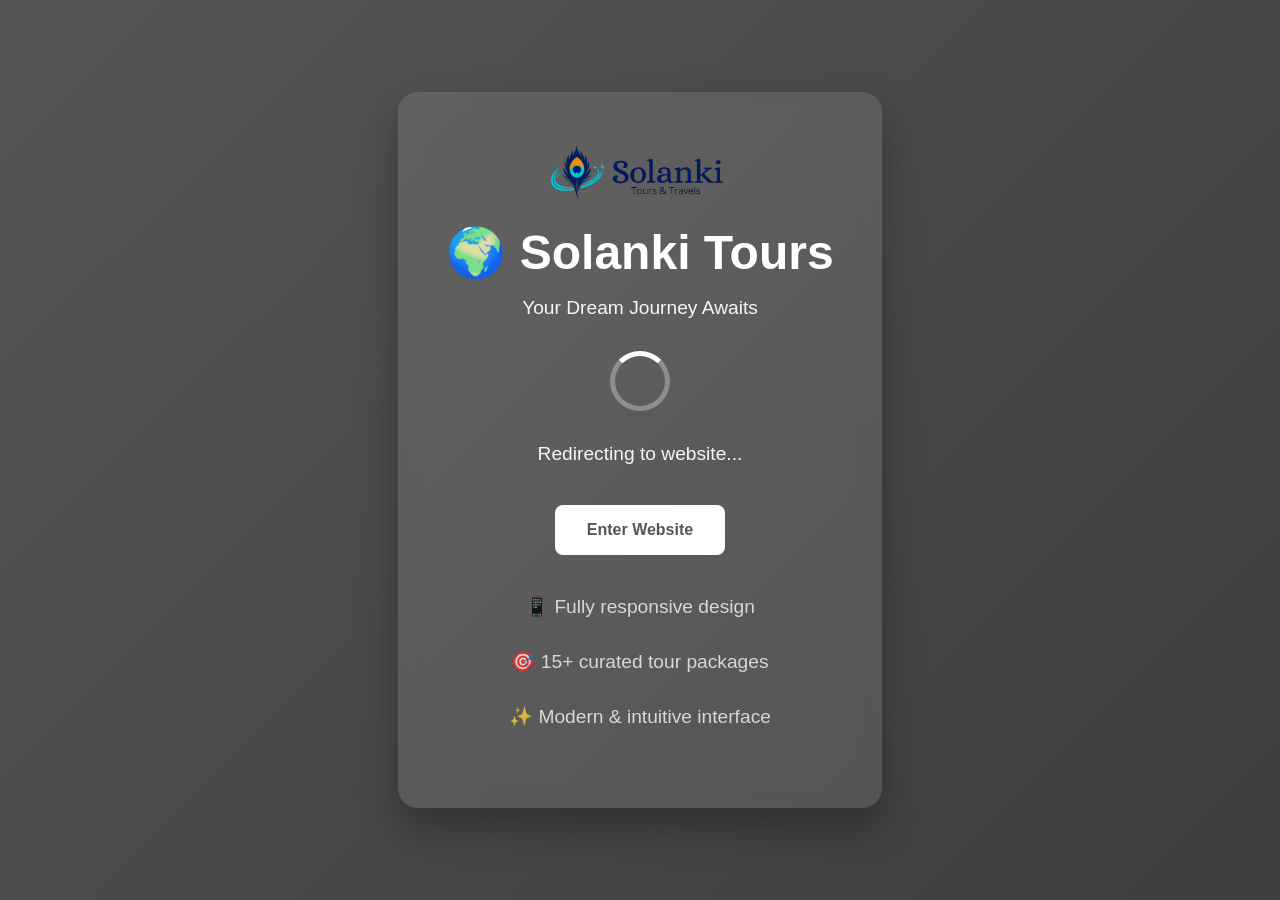
<file: launch.html>
<!DOCTYPE html>
<html lang="en">
<head>
    <meta charset="UTF-8">
    
    <!-- Favicon -->
    <link rel="icon" type="image/png" href="Solanki tours Favicon.png">
    
    <meta name="viewport" content="width=device-width, initial-scale=1.0">
    <title>Launching Solanki Tours...</title>
    <style>
        * {
            margin: 0;
            padding: 0;
            box-sizing: border-box;
        }
        
        body {
            font-family: 'Segoe UI', Tahoma, Geneva, Verdana, sans-serif;
            background: linear-gradient(135deg, #565656 0%, #3d3d3d 100%);
            height: 100vh;
            display: flex;
            justify-content: center;
            align-items: center;
            color: white;
        }
        
        .container {
            text-align: center;
            padding: 3rem;
            background: rgba(255, 255, 255, 0.1);
            border-radius: 20px;
            backdrop-filter: blur(10px);
            box-shadow: 0 20px 40px rgba(0, 0, 0, 0.3);
            max-width: 600px;
        }
        
        h1 {
            font-size: 3rem;
            margin-bottom: 1rem;
            animation: fadeIn 0.8s ease;
        }
        
        p {
            font-size: 1.2rem;
            margin-bottom: 2rem;
            opacity: 0.95;
            animation: fadeIn 1s ease;
        }
        
        .loader {
            width: 60px;
            height: 60px;
            border: 5px solid rgba(255, 255, 255, 0.3);
            border-top: 5px solid white;
            border-radius: 50%;
            animation: spin 1s linear infinite;
            margin: 2rem auto;
        }
        
        .btn {
            display: inline-block;
            padding: 1rem 2rem;
            background: white;
            color: #565656;
            border-radius: 8px;
            text-decoration: none;
            font-weight: 600;
            margin: 0.5rem;
            transition: all 0.3s ease;
            animation: fadeIn 1.2s ease;
        }
        
        .btn:hover {
            transform: translateY(-2px);
            box-shadow: 0 10px 20px rgba(0, 0, 0, 0.3);
        }
        
        .logo-img {
            max-width: 200px;
            margin-bottom: 1rem;
            animation: fadeIn 0.6s ease;
        }
        
        .info {
            margin-top: 2rem;
            font-size: 0.9rem;
            opacity: 0.8;
            animation: fadeIn 1.4s ease;
        }
        
        @keyframes spin {
            0% { transform: rotate(0deg); }
            100% { transform: rotate(360deg); }
        }
        
        @keyframes fadeIn {
            from {
                opacity: 0;
                transform: translateY(20px);
            }
            to {
                opacity: 1;
                transform: translateY(0);
            }
        }
    </style>
</head>
<body>
    <div class="container">
        <img src="Solanki Tours Logo Transparent.png" alt="Solanki Logo" class="logo-img">
        <h1>🌍 Solanki Tours</h1>
        <p>Your Dream Journey Awaits</p>
        <div class="loader"></div>
        <p>Redirecting to website...</p>
        <div>
            <a href="index.html" class="btn">Enter Website</a>
        </div>
        <div class="info">
            <p>📱 Fully responsive design</p>
            <p>🎯 15+ curated tour packages</p>
            <p>✨ Modern & intuitive interface</p>
        </div>
    </div>
    
    <script>
        // Auto-redirect after 3 seconds
        setTimeout(function() {
            window.location.href = 'https://www.solankitours.com/index.html';
        }, 3000);
    </script>
</body>
</html>
</file>
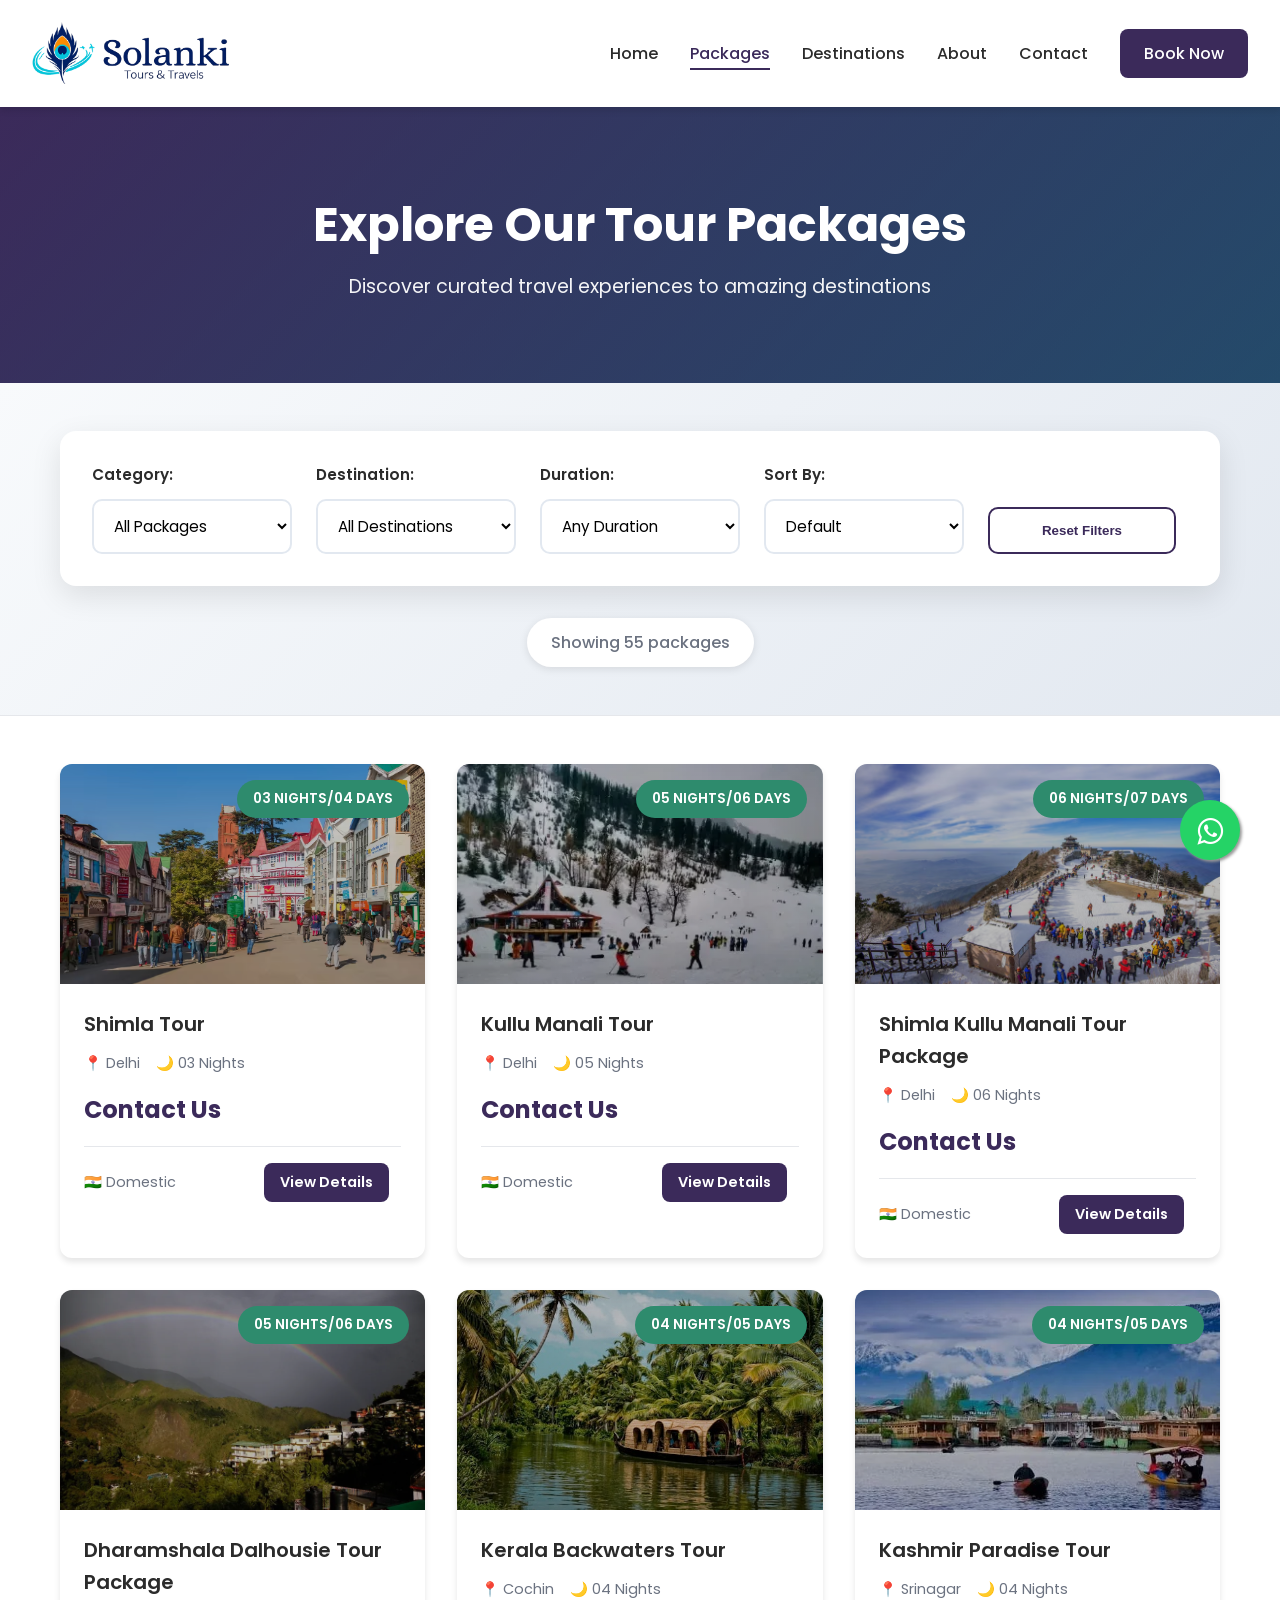
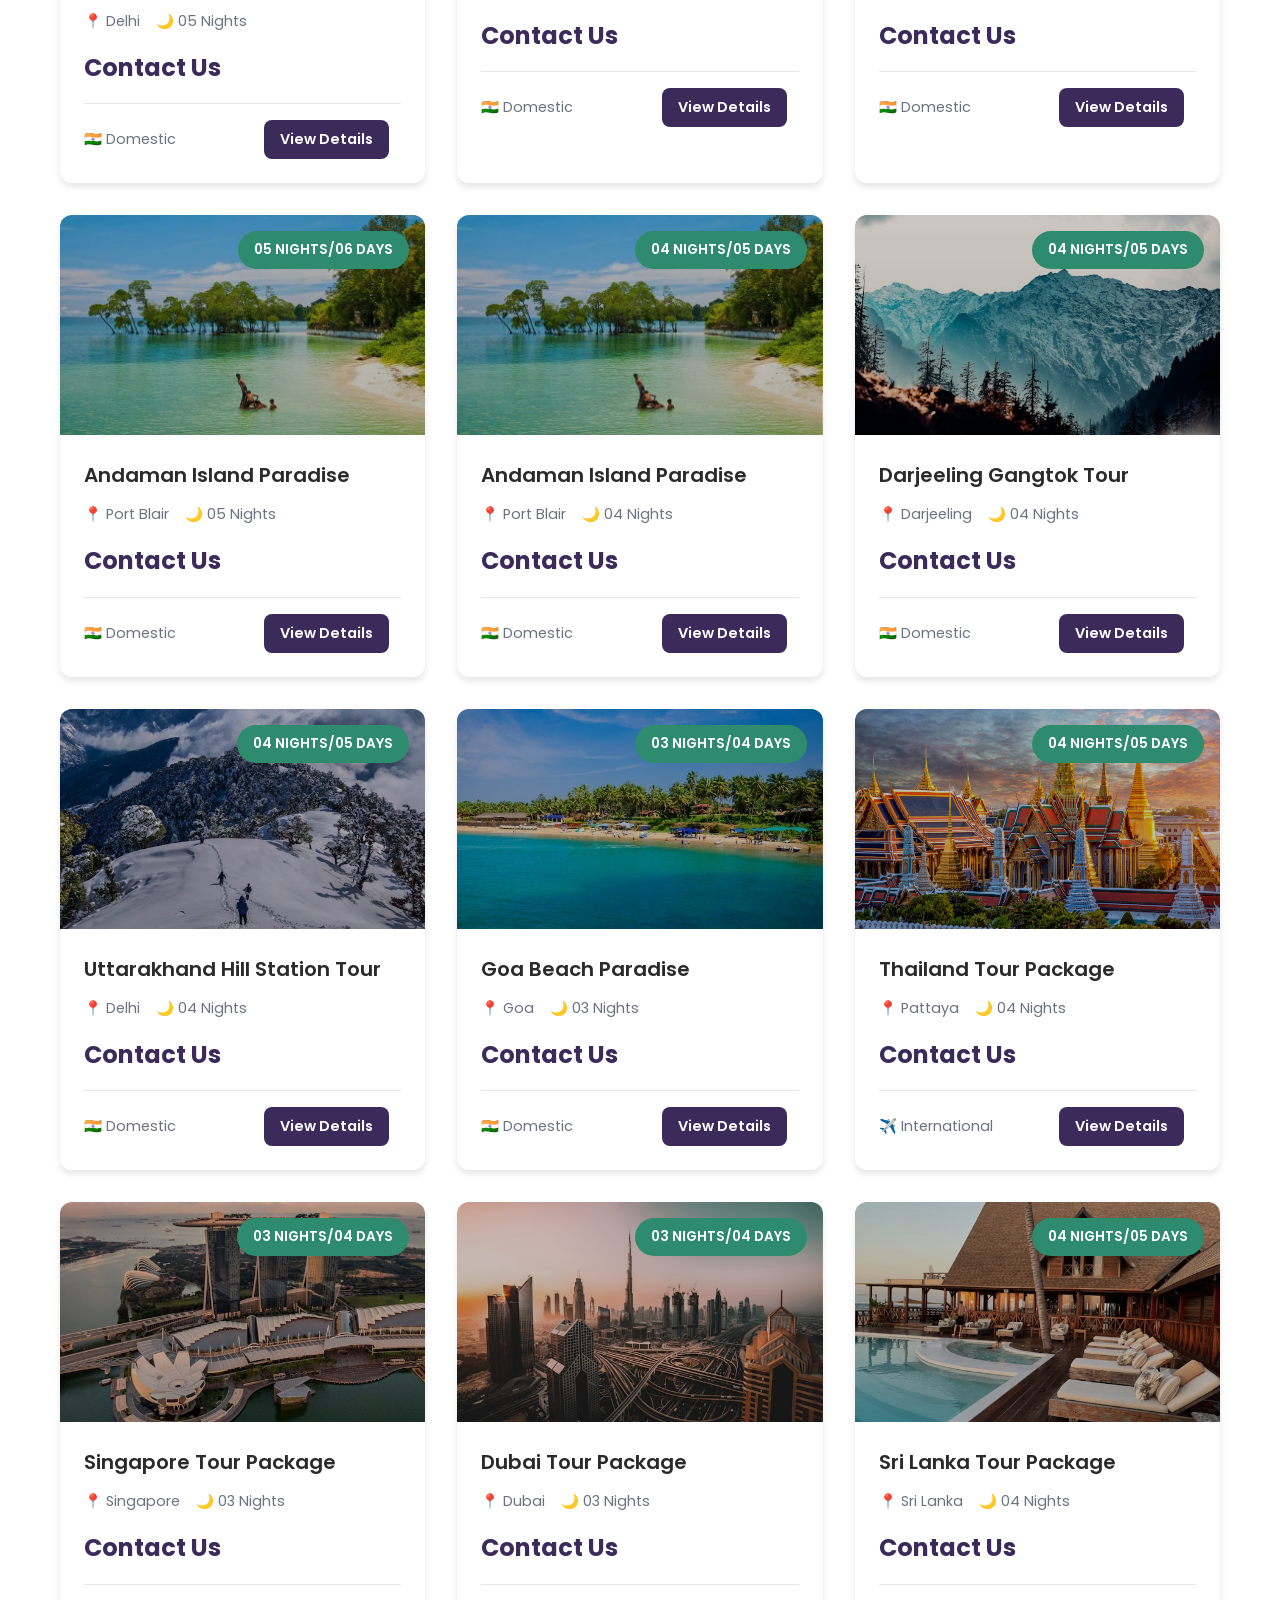
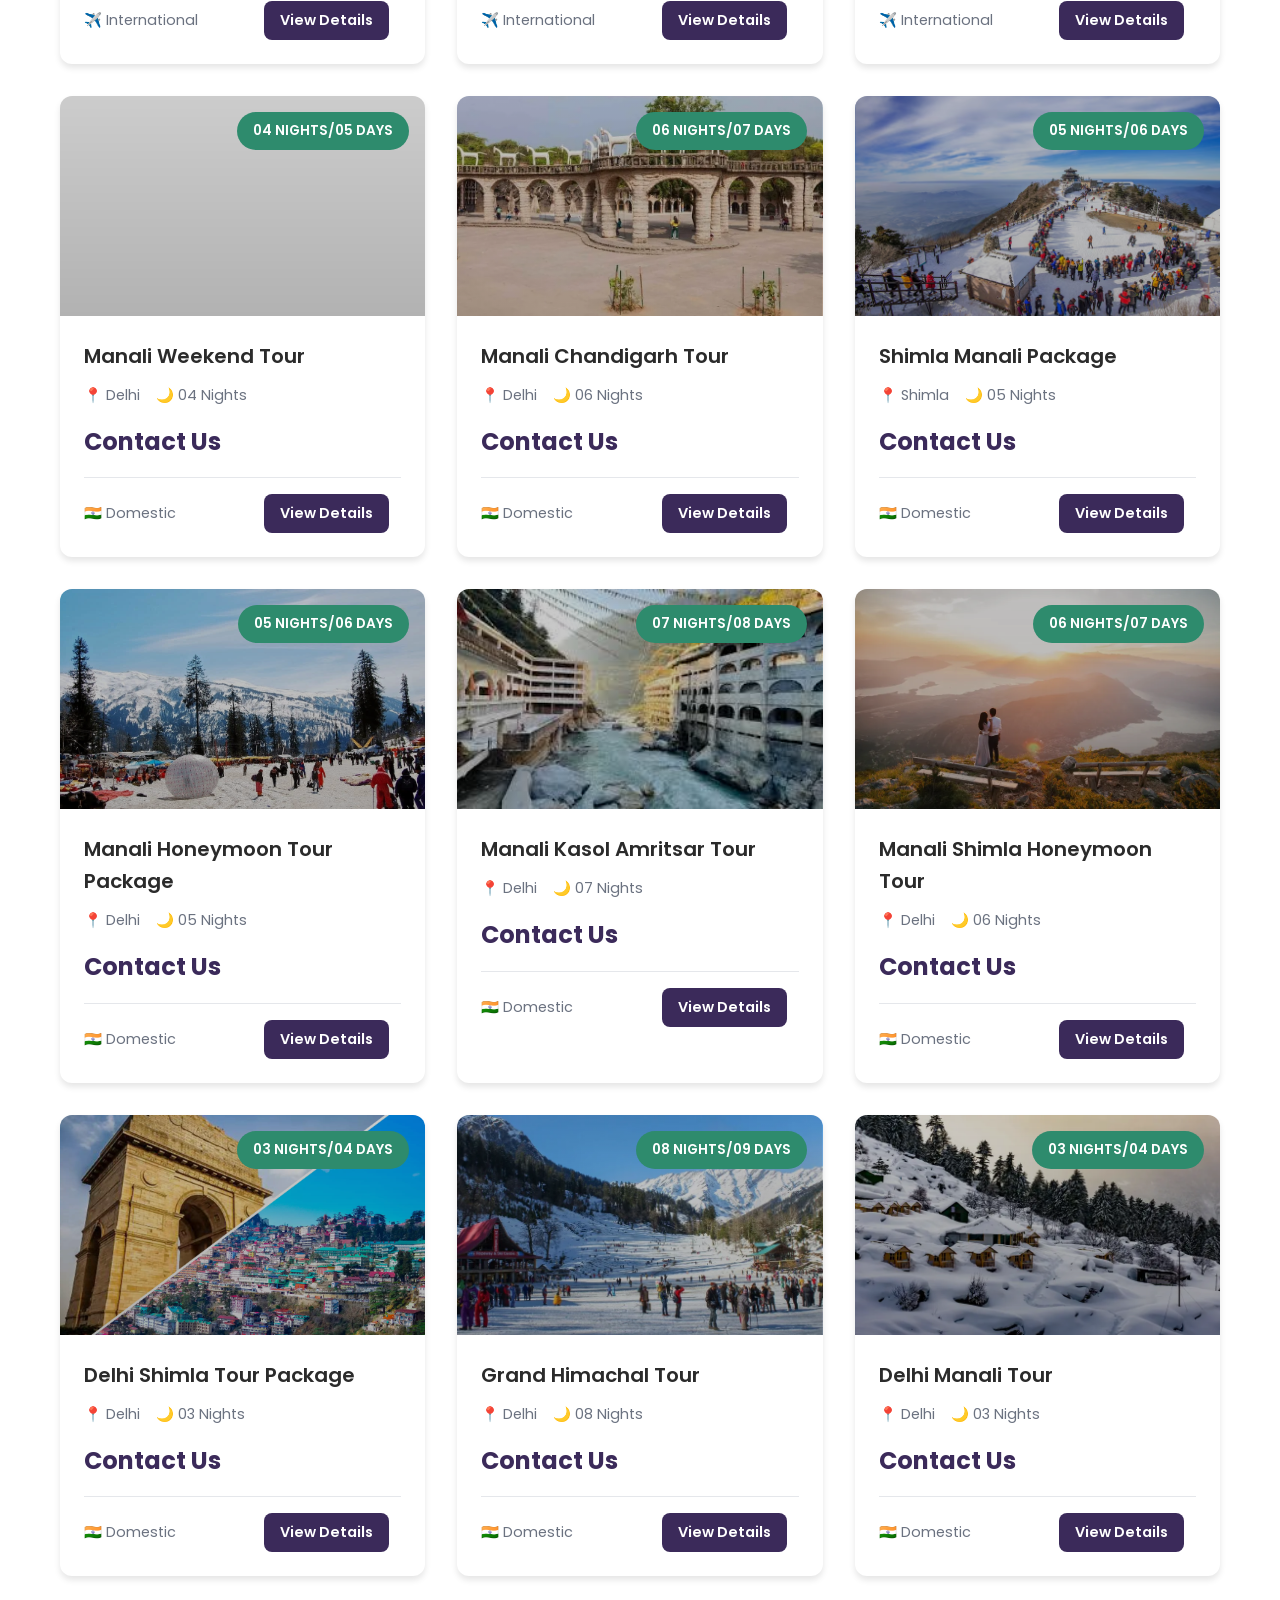
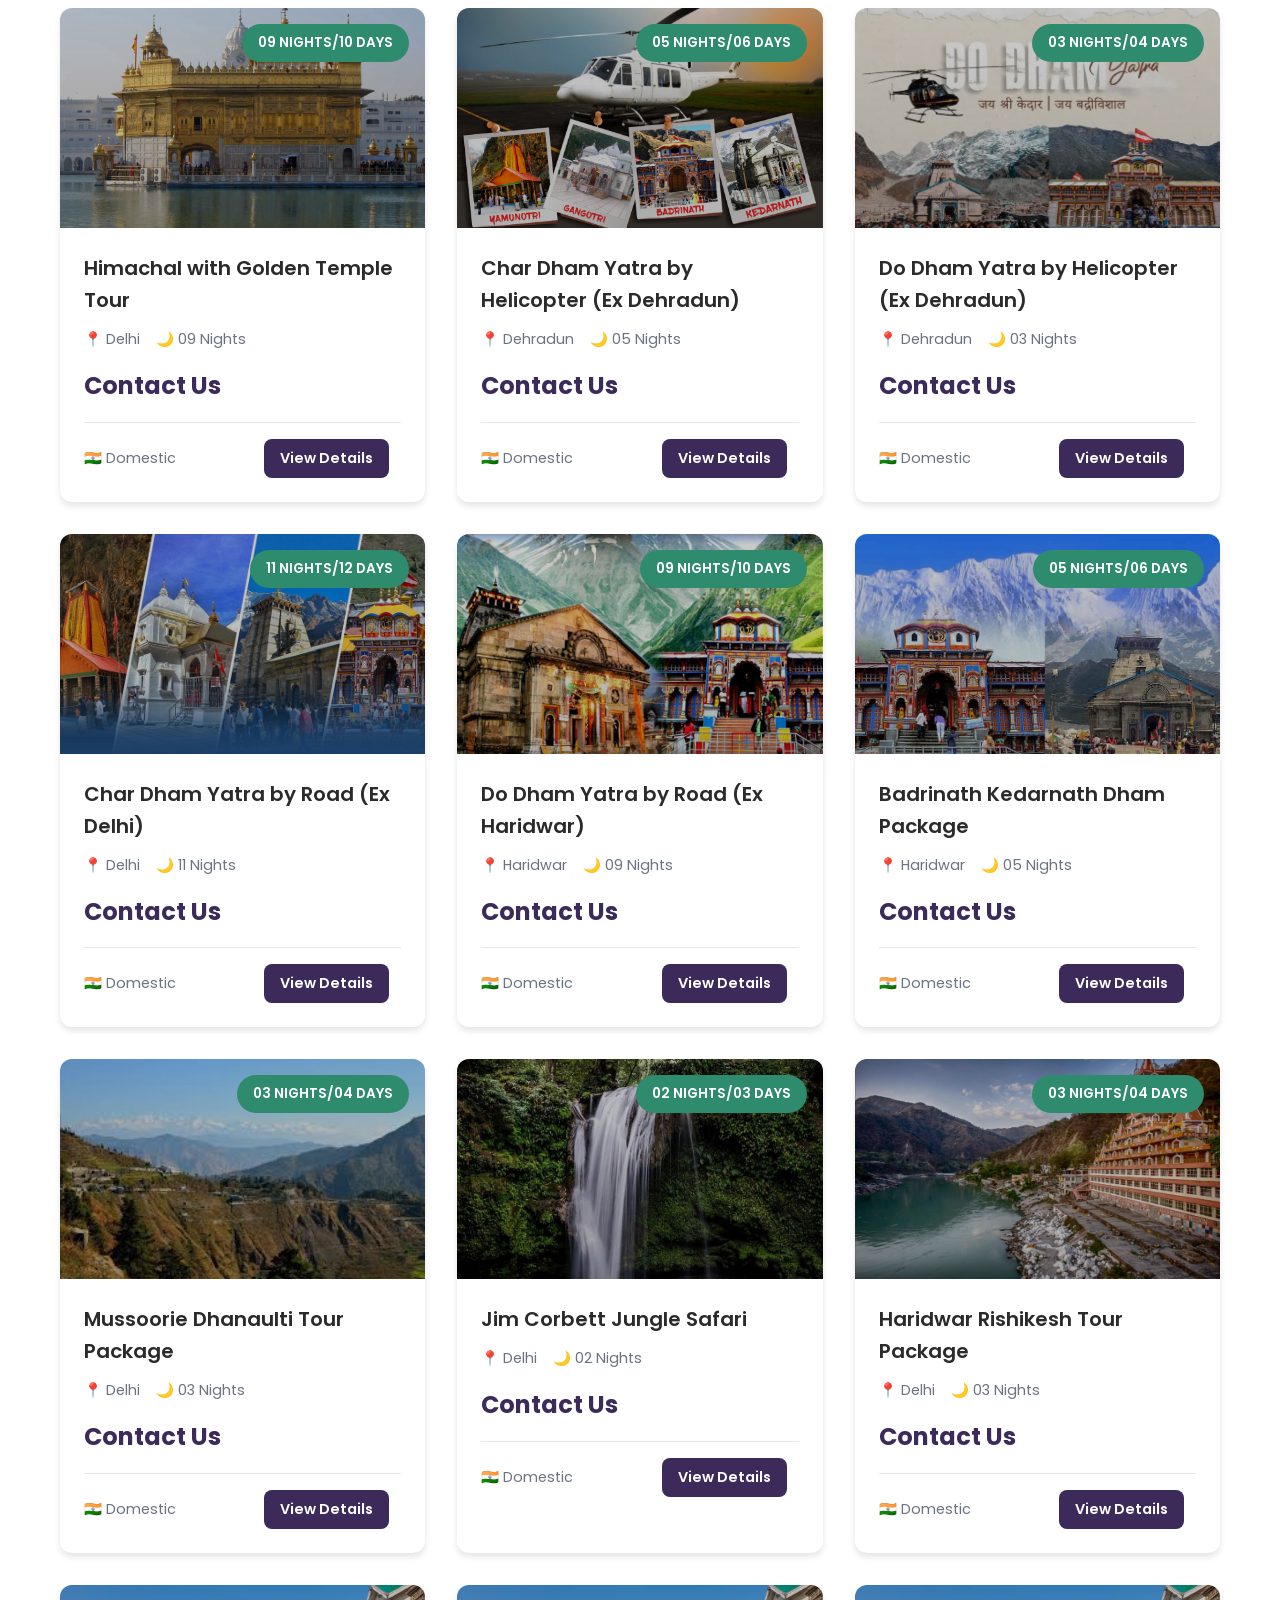
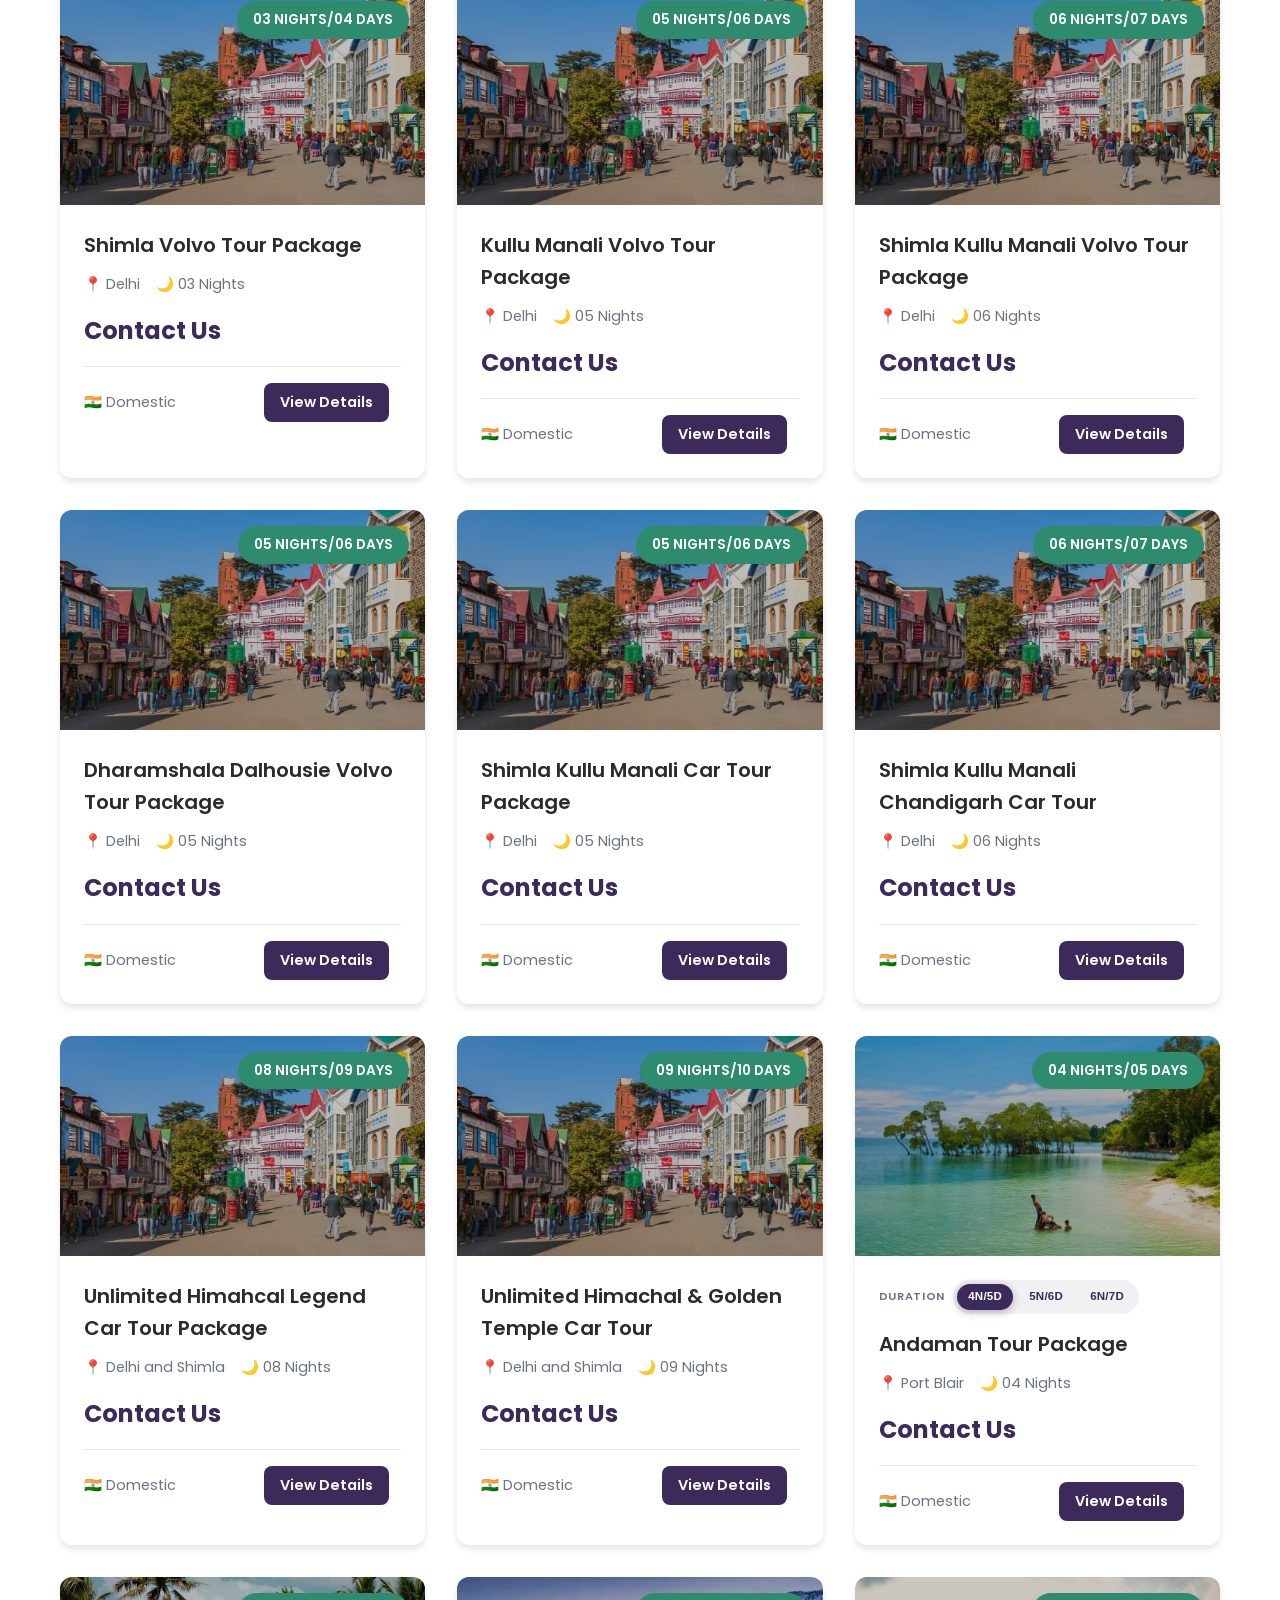
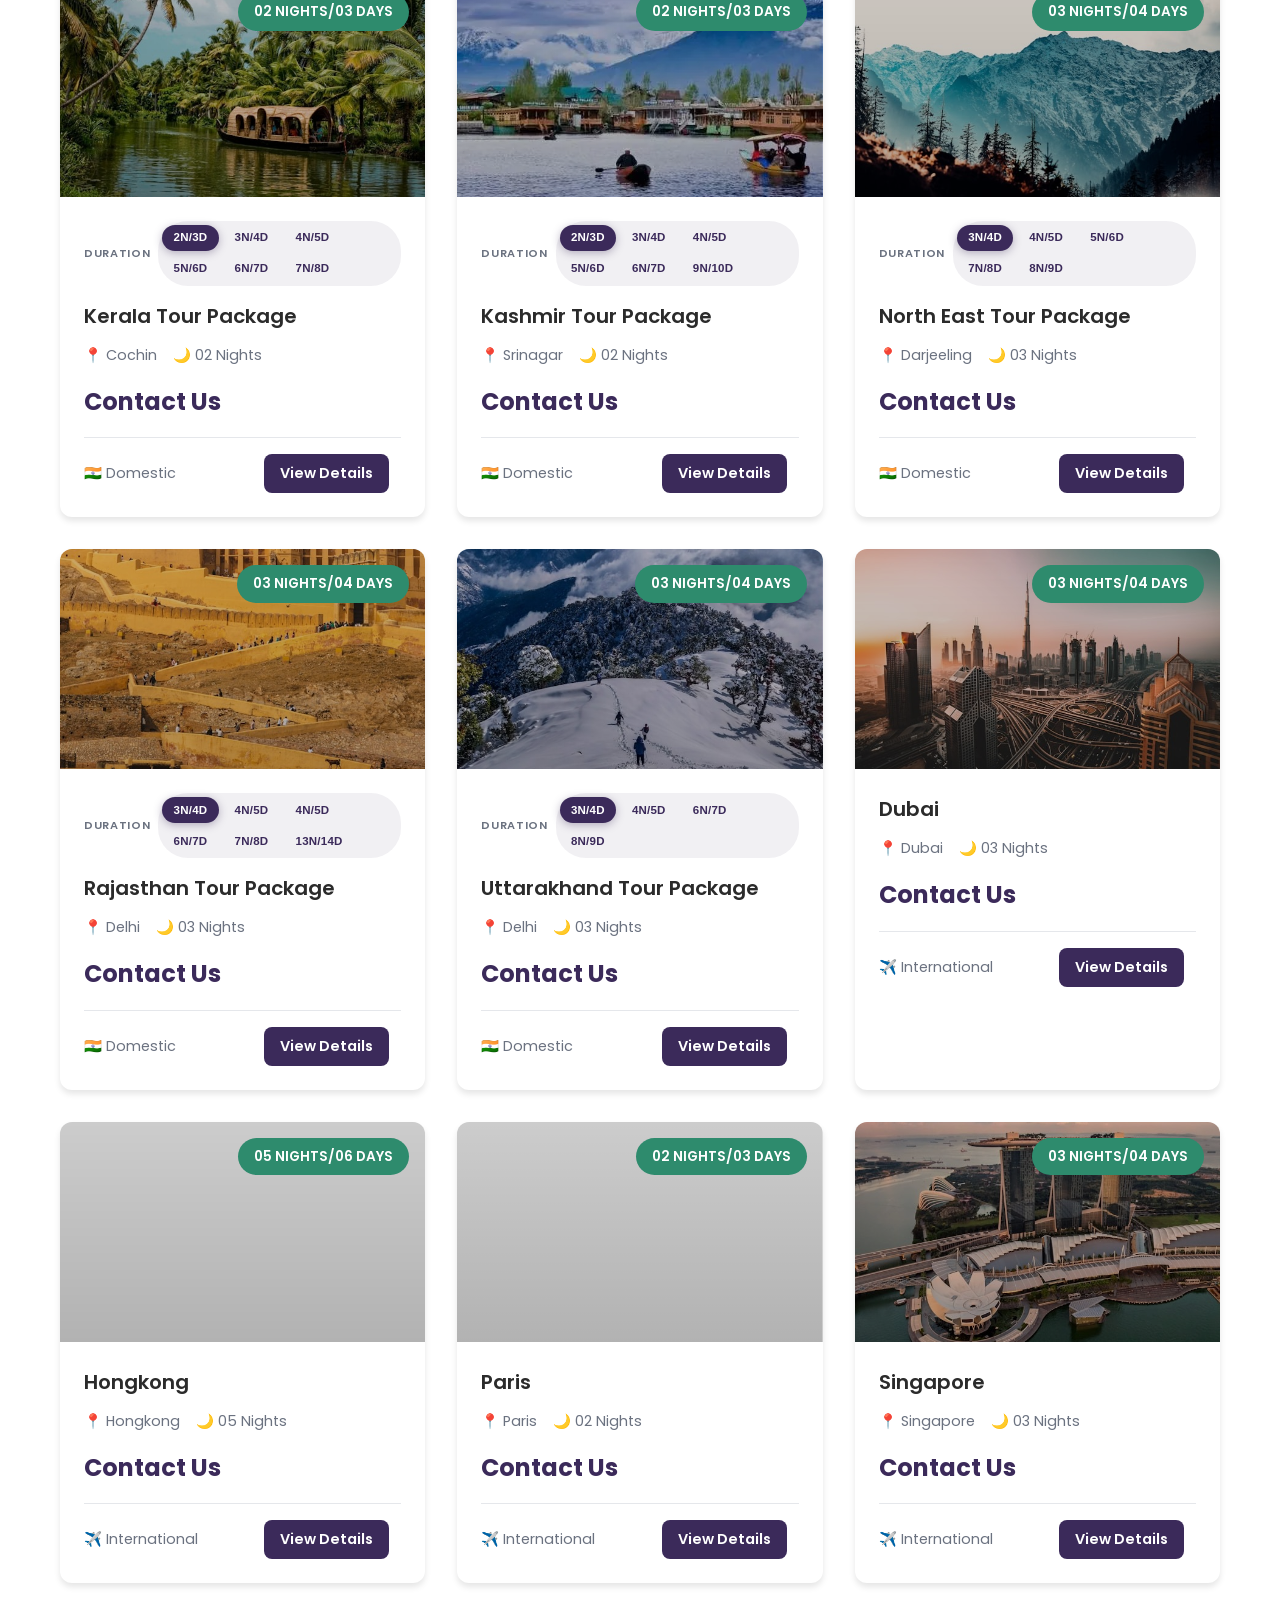
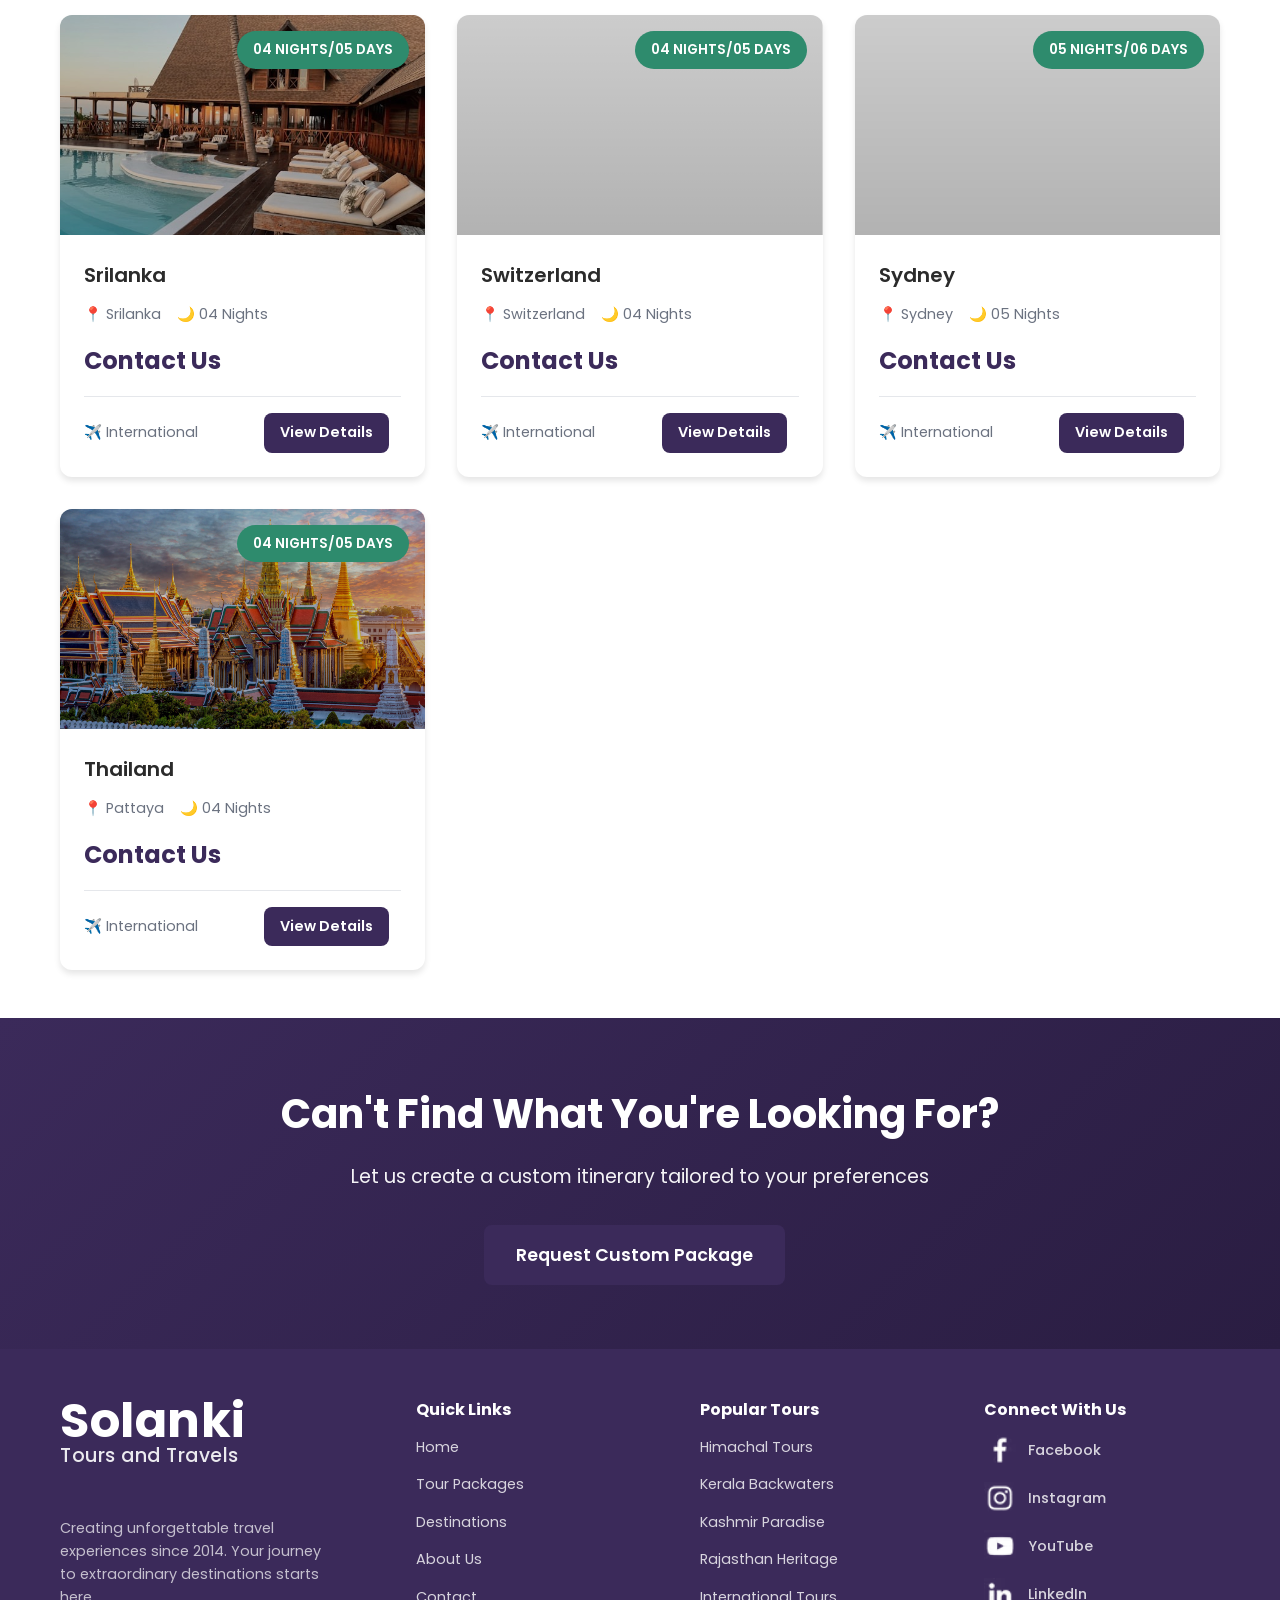
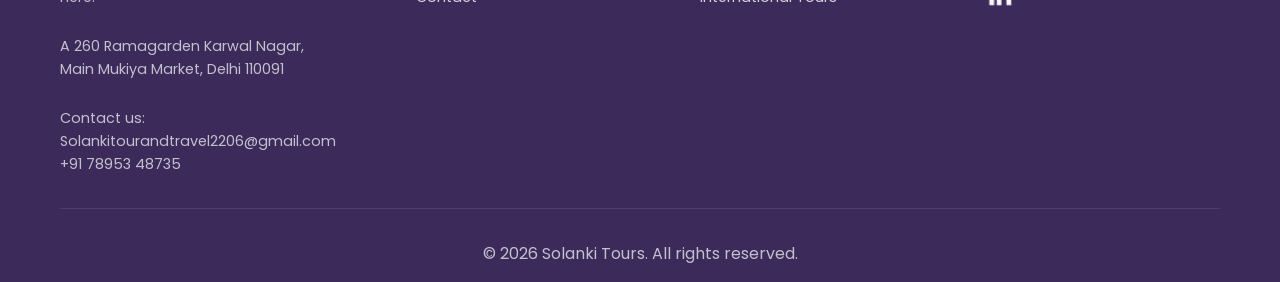
<file: packages.html>
<!DOCTYPE html>
<html lang="en">
<head>
    <meta charset="UTF-8">
    <meta name="viewport" content="width=device-width, initial-scale=1.0">
    <title>Tour Packages - Solanki Tours</title>
    <link rel="stylesheet" href="css/styles.css">
    <link rel="preconnect" href="https://fonts.googleapis.com">
    <link rel="preconnect" href="https://fonts.gstatic.com" crossorigin>
    <link href="https://fonts.googleapis.com/css2?family=Poppins:wght@300;400;500;600;700&display=swap" rel="stylesheet">
   
    <!-- Favicon -->
    <link rel="icon" type="image/png" href="Solanki tours Favicon.png">
   
    <link rel="stylesheet" href="https://maxcdn.bootstrapcdn.com/font-awesome/4.5.0/css/font-awesome.min.css">
</head>
<body>
    <!-- Navigation -->
    <nav class="navbar">
        <div class="container">
            <div class="nav-wrapper">
                <a href="index.html" class="logo">
                    <img src="Solanki Tours Logo Transparent.png" alt="Solanki Logo">
                </a>
                <ul class="nav-menu">
                    <li><a href="index.html">Home</a></li>
                    <li><a href="packages.html" class="active">Packages</a></li>
                    <li><a href="index.html#destinations">Destinations</a></li>
                    <li><a href="index.html#about">About</a></li>
                    <li><a href="index.html#contact">Contact</a></li>
                    <li><a href="booking.html" class="btn-primary">Book Now</a></li>
                </ul>
                <div class="hamburger">
                    <span></span>
                    <span></span>
                    <span></span>
                </div>
            </div>
        </div>
    </nav>

    <!-- Page Header -->
    <section class="page-header">
        <div class="page-header-overlay"></div>
        <div class="container">
            <h1>Explore Our Tour Packages</h1>
            <p>Discover curated travel experiences to amazing destinations</p>
        </div>
    </section>

    <!-- Filter Section -->
    <section class="filter-section">
        <div class="container">
            <div class="filter-wrapper">
                <div class="filter-group">
                    <label>Category:</label>
                    <select id="category-filter" onchange="filterPackages()">
                        <option value="all">All Packages</option>
                        <option value="domestic">Domestic Tours</option>
                        <option value="international">International Tours</option>
                    </select>
                </div>
                <div class="filter-group">
                    <label>Destination:</label>
                    <select id="destination-filter" onchange="filterPackages()">
                        <option value="all">All Destinations</option>
                        <optgroup label="By Tour Group">
                            <option value="himachal">Himachal Pradesh Tours</option>
                            <option value="kashmir">Kashmir Tours</option>
                            <option value="uttarakhand">Uttarakhand Tours</option>
                            <option value="chardham">Char Dham & Pilgrimage Tours</option>
                            <option value="northeast">North East India Tours</option>
                            <option value="combo">Punjab & Himachal Combo Tours</option>
                            <option value="heritage">Heritage & Cultural Tours</option>
                            <option value="beach">Beach & Island Tours</option>
                            <option value="international">International Tours</option>
                        </optgroup>
                        <optgroup label="By City/Destination">
                            <option value="Shimla">Shimla</option>
                            <option value="Manali">Manali</option>
                            <option value="Dharamshala">Dharamshala</option>
                            <option value="Dalhousie">Dalhousie</option>
                            <option value="Srinagar">Srinagar</option>
                            <option value="Jaipur">Jaipur</option>
                            <option value="Udaipur">Udaipur</option>
                            <option value="Darjeeling">Darjeeling</option>
                            <option value="Gangtok">Gangtok</option>
                            <option value="Haridwar">Haridwar</option>
                            <option value="Rishikesh">Rishikesh</option>
                            <option value="Mussoorie">Mussoorie</option>
                            <option value="Corbett">Jim Corbett</option>
                            <option value="Char Dham">Char Dham</option>
                            <option value="Kedarnath">Kedarnath</option>
                            <option value="Badrinath">Badrinath</option>
                            <option value="Kasol">Kasol</option>
                            <option value="Amritsar">Amritsar</option>
                            <option value="Thailand">Thailand</option>
                            <option value="Singapore">Singapore</option>
                            <option value="Dubai">Dubai</option>
                            <option value="Srilanka">Sri Lanka</option>
                        </optgroup>
                    </select>
                </div>
                
                <div class="filter-group">
                    <label>Duration:</label>
                    <select id="duration-filter" onchange="filterPackages()">
                        <option value="all">Any Duration</option>
                        <option value="2-3">2-3 Days</option>
                        <option value="4-5">4-5 Days</option>
                        <option value="6-7">6-7 Days</option>
                        <option value="8-10">8-10 Days</option>
                        <option value="10+">10+ Days</option>
                    </select>
                </div>
                <div class="filter-group">
                    <label>Sort By:</label>
                    <select id="sort-filter" onchange="filterPackages()">
                        <option value="default">Default</option>
                        <option value="duration-asc">Duration (Low to High)</option>
                        <option value="duration-desc">Duration (High to Low)</option>
                        <option value="name">Name (A-Z)</option>
                    </select>
                </div>
                <button class="btn-secondary" onclick="resetFilters()">Reset Filters</button>
              <!-- Search Box 
                <div class="search-box">
                    <label>Search:</label>
                    <input type="text" id="search-input" placeholder="Search by title or duration..." 
                           onkeyup="handleSearch()" >
                </div> 
                -->
            </div>

            <div class="results-count">
                <p id="results-text">Showing all packages</p>
            </div>
        </div>
        
    </section>

    <!-- Packages Grid -->
    <section class="packages-section">
        <div class="container">
            <div class="packages-grid" id="all-packages">
                <!-- Packages will be loaded dynamically via JavaScript -->
            </div>
            <div id="no-results" class="no-results" style="display: none;">
                <h3>No packages found</h3>
                <p>Try adjusting your filters to see more results</p>
                <button class="btn-primary" onclick="resetFilters()">Reset Filters</button>
            </div>
        </div>
    </section>

    <!-- CTA Section -->
    <section class="cta-section">
        <div class="container">
            <div class="cta-content">
                <h2>Can't Find What You're Looking For?</h2>
                <p>Let us create a custom itinerary tailored to your preferences</p>
                <a href="booking.html" class="btn-large btn-primary">Request Custom Package</a>
            </div>
        </div>
    </section>

    <!--whatsapp floating button-->
    <a href="https://api.whatsapp.com/send?phone=7895348735" class="float bounce" target="_blank">
    <i class="fa fa-whatsapp my-float"></i>
    </a>
    <!-- Footer -->
    <footer class="footer">
        <div class="container">
            <div class="footer-grid">
                <div class="footer-col">
                    <div><h3 class="footer-brand">Solanki<br><span class="footer-sub-brand">Tours and Travels</span></h3>
                    <Br></Br>
                    <p>Creating unforgettable travel experiences since 2014. Your journey to extraordinary destinations starts here.</p>
                    </div> 
                    <br>
                    <div> <P>A 260 Ramagarden Karwal Nagar, Main Mukiya Market, Delhi 110091</P>
                        <br>
                        <p>Contact us: Solankitourandtravel2206@gmail.com</p>
                        
                        <p>+91 78953 48735</p>
                    </div>
                </div>
                <div class="footer-col">
                    <h4>Quick Links</h4>
                    <ul>
                        <li><a href="index.html">Home</a></li>
                        <li><a href="packages.html">Tour Packages</a></li>
                        <li><a href="index.html#destinations">Destinations</a></li>
                        <li><a href="index.html#about">About Us</a></li>
                        <li><a href="index.html#contact">Contact</a></li>
                    </ul>
                </div>
                <div class="footer-col">
                    <h4>Popular Tours</h4>
                    <ul>
                        <li><a href="packages.html?dest=himachal">Himachal Tours</a></li>
                        <li><a href="packages.html?dest=kerala">Kerala Backwaters</a></li>
                        <li><a href="packages.html?dest=kashmir">Kashmir Paradise</a></li>
                        <li><a href="packages.html?dest=rajasthan">Rajasthan Heritage</a></li>
                        <li><a href="packages.html?dest=international">International Tours</a></li>
                    </ul>
                </div>
                <div class="footer-col">
                    <h4>Connect With Us</h4>
                    <div class="social-links">
                        <a href="#" class="social-icon" aria-label="Facebook">
                            <img src="social logos white/Facebook Logo.png" alt="Facebook">
                            <span>Facebook</span>
                        </a>
                        <a href="#" class="social-icon" aria-label="Instagram">
                            <img src="social logos white/Instagram Logo.png" alt="Instagram">
                            <span>Instagram</span>
                        </a>
                        <a href="#" class="social-icon" aria-label="YouTube">
                            <img src="social logos white/Youtube logo.png" alt="YouTube">
                            <span>YouTube</span>
                        </a>
                        <a href="#" class="social-icon" aria-label="LinkedIn">
                            <img src="social logos white/LinkedIn Logo.png" alt="LinkedIn">
                            <span>LinkedIn</span>
                        </a>
                    </div>
                </div>
            </div>
            <div class="footer-bottom">
                <p>&copy; 2026 Solanki Tours. All rights reserved.</p>
            </div>
        </div>
    </footer>

    <script src="js/config.js"></script>
    <script src="js/data.js"></script>
    <script src="js/script.js"></script>
    <script src="js/packages.js"></script>
</body>
</html>
</file>
<file: css/styles.css>
/* ===================================
   Global Styles & Reset
   =================================== */
html {
    width: 100%;
    max-width: 100vw;
    margin: 0;
    padding: 0;
    overflow-x: hidden;
}

* {
    margin: 0;
    padding: 0;
    box-sizing: border-box;
}

:root {
    --primary-color: #3B2A5A;
    --primary-dark: #2A1D42;
    --secondary-color: #2E8B6D;
    --accent-color: #1F6F8B;
    --text-dark: #2B2B2B;
    --text-light: #6b7280;
    --bg-light: #FAFAF8;
    --bg-white: #ffffff;
    --border-color: #e5e7eb;
    --shadow-sm: 0 1px 2px rgba(0, 0, 0, 0.05);
    --shadow-md: 0 4px 6px rgba(0, 0, 0, 0.1);
    --shadow-lg: 0 10px 15px rgba(0, 0, 0, 0.1);
    --shadow-xl: 0 20px 25px rgba(0, 0, 0, 0.15);
}

body {
    font-family: 'Poppins', sans-serif;
    line-height: 1.6;
    color: var(--text-dark);
    margin: 0;
    padding: 0;
    max-width: 100vw;
    width: 100%;
    box-sizing: border-box;
}

.container {
    max-width: 1200px;
    margin: 0 auto;
    padding: 0 20px;
    width: 100%;
    box-sizing: border-box;
}

.navbar .container {
    max-width: 100%;
    width: 100%;
    padding: 0;
    margin: 0;
}

@media (max-width: 768px) {
    .container {
        padding: 0 15px;
        overflow-x: hidden;
    }
    
    .navbar .container {
        padding: 0;
        margin: 0;
        width: 100%;
        max-width: 100%;
    }
}

@media (max-width: 480px) {
    .container {
        padding: 0 12px;
    }
}

img {
    max-width: 100%;
    height: auto;
    display: block;
}

a {
    text-decoration: none;
    color: inherit;
    transition: all 0.3s ease;
}

ul {
    list-style: none;
}

/* ===== General form inputs fix - prevent overflow ===== */
input,
select,
textarea {
    width: 100%;
    max-width: 100%;
    box-sizing: border-box;
}

/* ===================================
   Navigation
   =================================== */
.navbar {
    background: var(--bg-white);
    box-shadow: var(--shadow-md);
    position: sticky;
    top: 0;
    z-index: 1000;
    padding: 1rem 0;
    width: 100%;
    max-width: 100%;
    box-sizing: border-box;
    transition: background-color 0.4s ease;
}

.navbar.scrolled {
    background-color: rgba(255, 255, 255, 0.9);
    backdrop-filter: blur(10px);
}

.navbar.scrolled:hover {
    background-color: var(--bg-white);
}

.nav-wrapper {
    display: flex;
    justify-content: space-between;
    align-items: center;
    width: 100%;
    box-sizing: border-box;
    padding-left: 20px;
    padding-right: 20px;
}

.logo {
    display: flex;
    align-items: center;
    gap: 1rem;
    text-decoration: none;
    color: inherit;
    transition: opacity 0.3s ease;
}

.logo:hover {
    opacity: 0.8;
}

.logo img {
    height: 75px;
    width: auto;
}

.logo-text h1 {
    font-size: 1.8rem;
    color: var(--primary-color);
    font-weight: 700;
    margin-bottom: -5px;
}

.logo-text .tagline {
    font-size: 0.75rem;
    color: var(--text-light);
    font-weight: 300;
}

.nav-menu {
    display: flex;
    gap: 2rem;
    align-items: center;
}

.nav-menu a {
    font-weight: 500;
    color: var(--text-dark);
    position: relative;
}

.nav-menu a:hover,
.nav-menu a.active {
    color: var(--primary-color);
}

.nav-menu a::after {
    content: '';
    position: absolute;
    bottom: -5px;
    left: 0;
    width: 0;
    height: 2px;
    background: var(--primary-color);
    transition: width 0.3s ease;
}

.nav-menu a:hover::after,
.nav-menu a.active::after {
    width: 100%;
}

.hamburger {
    display: none;
    flex-direction: column;
    gap: 4px;
    cursor: pointer;
}

.hamburger span {
    width: 25px;
    height: 3px;
    background: var(--text-dark);
    transition: all 0.3s ease;
}

/* ===================================
   Buttons
   =================================== */
.btn-primary,
.btn-secondary,
.btn-large {
    padding: 0.75rem 1.5rem;
    border-radius: 8px;
    font-weight: 600;
    cursor: pointer;
    border: none;
    transition: all 0.3s ease;
    display: inline-block;
    text-align: center;
    margin-right: 0.75rem;
}

.btn-primary {
    background: var(--primary-color);
    color: white !important;
    text-decoration: none;
}

.btn-primary:hover {
    background: var(--primary-dark);
    transform: translateY(-2px);
    box-shadow: var(--shadow-lg);
    color: white !important;
}

.btn-secondary {
    background: transparent;
    color: white;
    border: 2px solid white;
}

.btn-secondary:hover {
    background: white;
    color: var(--primary-color);
}

.btn-large {
    padding: 1rem 2rem;
    font-size: 1.1rem;
}

.btn-block {
    width: 100%;
}

/* ===================================
   Hero Section
   =================================== */
.hero {
    position: relative;
    height: 90vh;
    background: linear-gradient(135deg, #3B2A5A 0%, #2A1D42 100%);
    display: flex;
    align-items: center;
    justify-content: center;
    text-align: center;
    color: white;
    overflow: hidden;
    width: 100%;
    max-width: 100%;
    box-sizing: border-box;
}

.hero::before {
    content: '';
    position: absolute;
    top: 0;
    left: 0;
    right: 0;
    bottom: 0;
    background-image: url('https://images.unsplash.com/photo-1464822759023-fed622ff2c3b?w=1920');
    background-size: cover;
    background-position: center;
    opacity: 0.65;
}

.hero-overlay {
    position: absolute;
    top: 0;
    left: 0;
    right: 0;
    bottom: 0;
    background: linear-gradient(135deg, rgba(59, 42, 90, 0.55) 0%, rgba(31, 111, 139, 0.45) 100%);
}

.hero-content {
    position: relative;
    z-index: 2;
    max-width: 800px;
    width: 100%;
    padding: 2rem;
    box-sizing: border-box;
}

@media (max-width: 768px) {
    .hero-content {
        max-width: 100%;
        padding: 1rem 16px;
    }
}

.hero-title {
    font-size: 3.5rem;
    font-weight: 700;
    margin-bottom: 1rem;
    animation: fadeInUp 0.8s ease;
}

.hero-subtitle {
    font-size: 1.3rem;
    margin-bottom: 2rem;
    opacity: 0.95;
    animation: fadeInUp 1s ease;
}

.hero-cta {
    display: flex;
    gap: 1rem;
    justify-content: center;
    flex-wrap: wrap;
    animation: fadeInUp 1.2s ease;
}

.hero-stats {
    position: absolute;
    bottom: 2rem;
    left: 50%;
    transform: translateX(-50%);
    display: flex;
    gap: 3rem;
    z-index: 2;
}

.stat-item {
    text-align: center;
}

.stat-item h3 {
    font-size: 2.5rem;
    font-weight: 700;
    margin-bottom: 0.25rem;
}

.stat-item p {
    font-size: 0.9rem;
    opacity: 0.9;
}

@keyframes fadeInUp {
    from {
        opacity: 0;
        transform: translateY(30px);
    }
    to {
        opacity: 1;
        transform: translateY(0);
    }
}

/* ===================================
   Plan Tour Form Section (Updated)
   =================================== */
.enquiry-section {
    margin-top: -3rem;
    position: relative;
    z-index: 10;
    padding: 4rem 10px;
    width: 100%;
    max-width: 100%;
    overflow-x: hidden;
    box-sizing: border-box;
}

@media (max-width: 768px) {
    .enquiry-section {
        padding: 2rem 10px;
        margin-top: -1.5rem;
    }
}

@media (max-width: 480px) {
    .enquiry-section {
        padding: 1.5rem 8px;
        margin-top: -1rem;
    }
}

.enquiry-card {
    background: white;
    border-radius: 12px;
    padding: 3rem 5rem 60px;
    box-shadow: var(--shadow-xl);
    width: 100%;
    max-width: 100%;
    box-sizing: border-box;
    overflow-x: hidden;
    min-height: 400px;
    position: relative;
    margin: 0 auto;
}

@media (max-width: 1024px) {
    .enquiry-card {
        padding: 2rem 3rem;
    }
}

@media (max-width: 768px) {
    .enquiry-card {
        padding: 1.5rem;
        min-height: auto;
        width: 100%;
        max-width: 100%;
        box-sizing: border-box;
    }
}

@media (max-width: 480px) {
    .enquiry-card {
        padding: 1rem 16px;
        width: 100%;
        max-width: 100%;
        box-sizing: border-box;
    }
}

.plan-tour {
    width: 100%;
}

.plan-banner {
    text-align: center;
    margin-bottom: 2rem;
}

@media (max-width: 768px) {
    .plan-banner {
        margin-bottom: 1rem;
    }
}

.plan-banner span {
    font-size: clamp(0.75rem, 3.5vw, 1.2rem);
    color: var(--text-light);
    font-weight: 500;
    display: block;
    margin-bottom: 0.5rem;
    white-space: nowrap;
}

.plan-banner h4 {
    font-size: clamp(1.3rem, 6vw, 2.5rem);
    color: var(--primary-color);
    font-weight: 700;
    margin: 0;
    white-space: nowrap;
}

.plan-banner h4 span {
    color: var(--secondary-color);
}

.top-fields {
    display: grid;
    grid-template-columns: 1fr 1fr 1fr 1fr;
    gap: 1.5rem;
    margin-bottom: 2.5rem;
    width: 100%;
}

@media (max-width: 1024px) {
    .top-fields {
        grid-template-columns: 1fr 1fr;
        gap: 1rem;
    }
}

@media (max-width: 768px) {
    .top-fields {
        grid-template-columns: 1fr;
        gap: 0.75rem;
    }
}

.bottom-fields {
    display: grid;
    grid-template-columns: 1fr 1fr 2fr 1fr;
    gap: 1.5rem;
    align-items: end;
}

@media (max-width: 1024px) {
    .bottom-fields {
        grid-template-columns: 1fr 1fr;
        gap: 1rem;
    }
}

@media (max-width: 768px) {
    .bottom-fields {
        grid-template-columns: 1fr;
        gap: 0.75rem;
        align-items: stretch;
    }
}

.input-field {
    display: flex;
    flex-direction: column;
    min-width: 0;
}

.input-field input,
.input-field select {
    padding: 0.75rem;
    border: 2px solid #e2e8f0;
    border-radius: 8px;
    font-family: inherit;
    font-size: 0.95rem;
    transition: all 0.3s ease;
    width: 100%;
    min-width: 0;
    box-sizing: border-box;
}

@media (max-width: 768px) {
    .input-field input,
    .input-field select {
        font-size: 16px;
        padding: 0.75rem;
    }
}

.input-field input:focus,
.input-field select:focus {
    outline: none;
    border-color: var(--primary-color);
    box-shadow: 0 0 0 3px rgba(59, 42, 90, 0.1);
}

.input-field label {
    margin-bottom: 0.5rem;
    font-weight: 600;
    color: var(--text-dark);
    font-size: 0.9rem;
}

.submit-btn input[type="submit"] {
    background: var(--primary-color);
    color: white;
    border: none;
    padding: 0.75rem 1.5rem;
    border-radius: 8px;
    font-weight: 600;
    cursor: pointer;
    transition: all 0.3s ease;
    width: 100%;
    height: 100%;
}

.submit-btn input[type="submit"]:hover {
    background: var(--primary-dark);
    transform: translateY(-2px);
    box-shadow: var(--shadow-lg);
}

/* ===== Terms & Conditions checkbox fix ===== */
.terms-row,
.checkbox-row {
    display: flex;
    align-items: flex-start;
    gap: 10px;
    flex-wrap: nowrap;
    width: 100%;
    margin-bottom: 12px;
}

.terms-row input[type="checkbox"],
.checkbox-row input[type="checkbox"] {
    width: 18px;
    min-width: 18px;
    height: 18px;
    margin-top: 2px;
    flex-shrink: 0;
}

.terms-row label,
.checkbox-row label {
    flex: 1;
    font-size: 14px;
    line-height: 1.5;
}

/* Responsive Design for Plan Tour Form */
@media (max-width: 768px) {
    .top-fields {
        grid-template-columns: 1fr;
    }
    
    .bottom-fields {
        grid-template-columns: 1fr;
    }
    
    .input-field.schedule {
        grid-template-columns: 1fr;
    }
}

.form-group {
    display: flex;
    flex-direction: column;
}

.form-group label {
    margin-bottom: 0.5rem;
    font-weight: 500;
    color: var(--text-dark);
}

.form-group .checkbox-label {
    margin-bottom: 0;
    font-weight: 400;
    display: flex;
    flex-direction: row;
}

.form-group input,
.form-group select,
.form-group textarea {
    padding: 0.75rem;
    border: 1px solid var(--border-color);
    border-radius: 6px;
    font-family: inherit;
    font-size: 0.95rem;
    transition: all 0.3s ease;
    width: 100%;
    box-sizing: border-box;
}

/* Date input styling for visibility */
.form-group input[type="date"] {
    min-height: 44px;
    color: var(--text-dark);
    background-color: var(--bg-white);
}

.form-group input[type="date"]::placeholder {
    color: var(--text-light);
}

.form-group input[type="date"]::-webkit-calendar-picker-indicator {
    cursor: pointer;
    opacity: 1;
}

.form-group input:focus,
.form-group select:focus,
.form-group textarea:focus {
    outline: none;
    border-color: var(--primary-color);
    box-shadow: 0 0 0 3px rgba(59, 42, 90, 0.15);
}

@media (max-width: 768px) {
    .form-group input,
    .form-group select,
    .form-group textarea {
        font-size: 16px;
        padding: 0.75rem;
    }
}

/* ===================================
   Section Headers
   =================================== */
.section-header {
    text-align: center;
    margin-bottom: 3rem;
}

.section-header h2 {
    font-size: 2.5rem;
    color: var(--text-dark);
    margin-bottom: 0.5rem;
}

.section-header p {
    font-size: 1.1rem;
    color: var(--text-light);
}

@media (max-width: 768px) {
    .section-header {
        margin-bottom: 1.5rem;
    }

    .section-header h2 {
        font-size: 1.8rem;
    }

    .section-header p {
        font-size: 0.95rem;
    }
}

@media (max-width: 480px) {
    .section-header {
        margin-bottom: 1rem;
    }

    .section-header h2 {
        font-size: 1.5rem;
    }
}

/* ===================================
   Featured Packages
   =================================== */
.featured-packages {
    padding: 5rem 0;
    background: var(--bg-light);
    width: 100%;
    max-width: 100%;
    box-sizing: border-box;
    overflow-x: hidden;
}

@media (max-width: 768px) {
    .featured-packages {
        padding: 2.5rem 0;
    }
}

@media (max-width: 480px) {
    .featured-packages {
        padding: 1.5rem 0;
    }
}

.packages-grid {
    display: grid;
    grid-template-columns: repeat(auto-fill, minmax(320px, 1fr));
    gap: 2rem;
}

.package-card {
    background: white;
    border-radius: 12px;
    overflow: hidden;
    box-shadow: var(--shadow-md);
    transition: all 0.3s ease;
    cursor: pointer;
}

.package-card:hover {
    transform: translateY(-8px);
    box-shadow: var(--shadow-xl);
}

.package-image {
    height: 220px;
    background-size: cover;
    background-position: center;
    position: relative;
}

.package-badge {
    position: absolute;
    top: 1rem;
    right: 1rem;
    background: var(--secondary-color);
    color: white;
    padding: 0.5rem 1rem;
    border-radius: 20px;
    font-size: 0.85rem;
    font-weight: 600;
}

.package-content {
    padding: 1.5rem;
}

.package-title {
    font-size: 1.25rem;
    font-weight: 600;
    margin-bottom: 0.75rem;
    color: var(--text-dark);
}

.package-details {
    display: flex;
    gap: 1rem;
    margin-bottom: 1rem;
    color: var(--text-light);
    font-size: 0.9rem;
}

.package-details span {
    display: flex;
    align-items: center;
    gap: 0.25rem;
}

.package-price {
    font-size: 1.5rem;
    font-weight: 700;
    color: var(--primary-color);
    margin-bottom: 0.5rem;
}

.package-price-note {
    font-size: 0.8rem;
    color: var(--text-light);
}

.package-footer {
    margin-top: 1rem;
    padding-top: 1rem;
    border-top: 1px solid var(--border-color);
    display: flex;
    justify-content: space-between;
    align-items: center;
}

/* ---- Duration pills on package cards ---- */
.duration-pills-row {
    display: flex;
    align-items: center;
    gap: 0.5rem;
    margin-bottom: 0.85rem;
}

.duration-pills-label {
    font-size: 0.7rem;
    font-weight: 600;
    text-transform: uppercase;
    letter-spacing: 0.06em;
    color: var(--text-light);
    white-space: nowrap;
    flex-shrink: 0;
}

.duration-pills {
    display: inline-flex;
    flex-wrap: wrap;
    gap: 0.3rem;
    background: rgba(59, 42, 90, 0.07);
    border-radius: 30px;
    padding: 4px;
}

.duration-pill {
    padding: 0.28rem 0.7rem;
    border: none;
    border-radius: 30px;
    background: transparent;
    color: var(--primary-color);
    font-size: 0.72rem;
    font-weight: 700;
    letter-spacing: 0.02em;
    cursor: pointer;
    transition: background 0.18s ease, color 0.18s ease, box-shadow 0.18s ease;
    white-space: nowrap;
    line-height: 1.5;
}

.duration-pill:hover {
    background: rgba(59, 42, 90, 0.15);
}

.duration-pill.pill-active {
    background: var(--primary-color);
    color: #fff;
    box-shadow: 0 2px 8px rgba(59, 42, 90, 0.35);
}

/* ---- Variant tabs on package detail page ---- */
.variant-tabs {
    display: flex;
    flex-wrap: wrap;
    gap: 0.4rem;
    margin-bottom: 1.5rem;
    padding: 5px;
    background: rgba(59, 42, 90, 0.07);
    border-radius: 35px;
    width: fit-content;
}

.variant-tab {
    padding: 0.45rem 1.1rem;
    border: none;
    border-radius: 30px;
    background: transparent;
    color: var(--primary-color);
    font-size: 0.85rem;
    font-weight: 700;
    letter-spacing: 0.02em;
    cursor: pointer;
    transition: background 0.18s ease, color 0.18s ease, box-shadow 0.18s ease;
    white-space: nowrap;
}

.variant-tab:hover {
    background: rgba(59, 42, 90, 0.15);
}

.variant-tab.tab-active {
    background: var(--primary-color);
    color: #fff;
    box-shadow: 0 2px 10px rgba(59, 42, 90, 0.35);
}

/* ===================================
   Destinations
   =================================== */
.destinations {
    padding: 5rem 0;
    width: 100%;
    max-width: 100%;
    box-sizing: border-box;
    overflow-x: hidden;
}

@media (max-width: 768px) {
    .destinations {
        padding: 2.5rem 0;
    }
}

@media (max-width: 480px) {
    .destinations {
        padding: 1.5rem 0;
    }
}

.destinations-grid {
    display: grid;
    grid-template-columns: repeat(auto-fit, minmax(280px, 1fr));
    gap: 1.5rem;
}

.destination-card {
    border-radius: 12px;
    overflow: hidden;
    cursor: pointer;
    transition: all 0.3s ease;
}

.destination-card:hover {
    transform: scale(1.05);
}

.dest-image {
    height: 300px;
    background-size: cover;
    background-position: center;
    position: relative;
}

.dest-overlay {
    position: absolute;
    bottom: 0;
    left: 0;
    right: 0;
    padding: 1.5rem;
    background: linear-gradient(to top, rgba(0,0,0,0.8), transparent);
    color: white;
}

.dest-overlay h3 {
    font-size: 1.5rem;
    margin-bottom: 0.25rem;
}

.dest-overlay p {
    font-size: 0.9rem;
    opacity: 0.9;
    margin-bottom: 0.5rem;
}

.package-count {
    display: inline-block;
    background: var(--primary-color);
    padding: 0.25rem 0.75rem;
    border-radius: 20px;
    font-size: 0.85rem;
}

/* ===================================
   Why Choose Us
   =================================== */
.why-choose {
    padding: 5rem 0;
    background: var(--bg-light);
    width: 100%;
    max-width: 100%;
    box-sizing: border-box;
    overflow-x: hidden;
}

@media (max-width: 768px) {
    .why-choose {
        padding: 2.5rem 0;
    }
}

@media (max-width: 480px) {
    .why-choose {
        padding: 1.5rem 0;
    }
}

.features-grid {
    display: grid;
    grid-template-columns: repeat(auto-fit, minmax(250px, 1fr));
    gap: 2rem;
}

.feature-card {
    text-align: center;
    padding: 2rem;
    background: white;
    border-radius: 12px;
    box-shadow: var(--shadow-md);
    transition: all 0.3s ease;
}

.feature-card:hover {
    transform: translateY(-5px);
    box-shadow: var(--shadow-lg);
}

.feature-icon {
    font-size: 3rem;
    margin-bottom: 1rem;
}

.feature-card h3 {
    font-size: 1.3rem;
    margin-bottom: 0.75rem;
    color: var(--text-dark);
}

.feature-card p {
    color: var(--text-light);
    line-height: 1.6;
}

/* ===================================
   About Section
   =================================== */
.about-section {
    padding: 5rem 0;
    width: 100%;
    max-width: 100%;
    box-sizing: border-box;
    overflow-x: hidden;
}

@media (max-width: 768px) {
    .about-section {
        padding: 2.5rem 0;
    }
}

@media (max-width: 480px) {
    .about-section {
        padding: 1.5rem 0;
    }
}

.about-content {
    display: grid;
    grid-template-columns: 1fr 1fr;
    gap: 3rem;
    align-items: center;
}

.about-text h2 {
    font-size: clamp(1.2rem, 5vw, 2.5rem);
    margin-bottom: 1.5rem;
    color: var(--text-dark);
    white-space: nowrap;
}

.about-text p {
    margin-bottom: 1rem;
    color: var(--text-light);
    line-height: 1.8;
}

@media (max-width: 768px) {
    .about-text p {
        font-size: 0.92rem;
        margin-bottom: 0.75rem;
        line-height: 1.6;
    }
}

.about-features {
    display: flex;
    flex-wrap: nowrap;
    gap: 1.5rem;
    margin-top: 2rem;
}

@media (max-width: 768px) {
    .about-features {
        gap: 0.75rem;
        margin-top: 1rem;
    }
}

.about-feature {
    display: flex;
    flex-direction: column;
    flex: 1;
    min-width: 0;
}

.about-feature strong {
    font-size: clamp(1rem, 4vw, 2rem);
    color: var(--primary-color);
    margin-bottom: 0.25rem;
    white-space: nowrap;
}

.about-feature span {
    color: var(--text-light);
    font-size: clamp(0.65rem, 2vw, 0.9rem);
    white-space: normal;
    line-height: 1.3;
}

.about-image img {
    border-radius: 12px;
    box-shadow: var(--shadow-lg);
    width: 100%;
    height: 500px;
    object-fit: cover;
}

/* ===================================
   Contact Section
   =================================== */
.contact-section {
    padding: 5rem 0;
    background: var(--bg-light);
    width: 100%;
    max-width: 100%;
    box-sizing: border-box;
    overflow-x: hidden;
}

@media (max-width: 768px) {
    .contact-section {
        padding: 2.5rem 0;
    }
}

@media (max-width: 480px) {
    .contact-section {
        padding: 1.5rem 0;
    }
}

.contact-grid {
    display: grid;
    grid-template-columns: 1fr 1fr;
    gap: 3rem;
}

.contact-info {
    display: flex;
    flex-direction: column;
    gap: 1.5rem;
}

.contact-item {
    display: flex;
    gap: 1rem;
    align-items: flex-start;
}

.contact-icon {
    font-size: 2rem;
}

.contact-item h4 {
    margin-bottom: 0.5rem;
    color: var(--text-dark);
}

.contact-item p {
    color: var(--text-light);
    font-size: 0.95rem;
}

.contact-form {
    background: white;
    padding: 2.5rem;
    border-radius: 12px;
    box-shadow: var(--shadow-md);
    margin-top: 1rem;
}

.contact-form .form-group {
    margin-bottom: 1.5rem;
}

.contact-form .form-group:last-child {
    margin-bottom: 0;
}

.contact-form button {
    margin-top: 1rem;
    width: 100%;
}

/* ===================================
   Footer
   =================================== */
.footer {
    background: #3B2A5A;
    color: white;
    padding: 3rem 0 1rem;
    width: 100%;
    max-width: 100%;
    box-sizing: border-box;
    overflow-x: hidden;
}

.footer .container {
    max-width: 1200px;
    margin: 0 auto;
    padding: 0 20px;
    width: 100%;
    box-sizing: border-box;
}

.footer-grid {
    display: grid;
    grid-template-columns: repeat(4, 1fr);
    gap: 3rem;
    margin-bottom: 2rem;
}

.footer-main-col {
    display: flex;
    flex-direction: column;
    gap: 2rem;
}

.footer-logo {
    display: flex;
    align-items: center;
    gap: 1rem;
    margin-bottom: 1.5rem;
}

.footer-logo-img {
    width: 60px;
    height: 60px;
    border-radius: 50%;
}

.footer-logo-text h1 {
    font-size: 1.5rem;
    font-weight: 700;
    color: #FF6B35;
    margin: 0;
    line-height: 1;
}

.footer-logo-text h2 {
    font-size: 1.5rem;
    font-weight: 700;
    color: white;
    margin: 0;
    line-height: 1;
}

.office-info h3 {
    color: white;
    font-size: 1rem;
    font-weight: 600;
    margin-bottom: 1rem;
    letter-spacing: 1px;
}

.footer-brand {
    font-size: 3rem;
    font-weight: 700;
    line-height: 1;
    letter-spacing: 0.5px;
    margin: 0;
    padding: 0;
}

.footer-sub-brand {
    font-size: 1.2rem;
    font-weight: 500;
    color: rgba(255, 255, 255, 0.9);
    margin: 0;
    padding: 0;
    line-height: 1.1;
    display: block;
}

.footer-col p {
    color: rgba(255, 255, 255, 0.7);
    line-height: 1.6;
}

.footer-col h4 {
    padding-bottom: 0.7rem;
}

.footer-col:first-child {
    padding-right: 2rem;
}

.footer-col:first-child p {
    font-size: 0.9rem;
}

.footer-col ul {
    display: flex;
    flex-direction: column;
    gap: 0.75rem;
}

.footer-col a {
    color: rgba(255, 255, 255, 0.8);
    transition: color 0.3s ease;
    font-size: 0.9rem;
    line-height: 1.4;
}

.footer-col a:hover {
    color: white;
}

.social-links {
    display: grid;
    grid-template-columns: 1fr;
    gap: 1rem;
    align-items: flex-start;
}

@media (max-width: 600px) {
    .social-links {
        grid-template-columns: 1fr;
        gap: 1rem;
    }
}

.social-icon {
    display: inline-flex;
    align-items: center;
    justify-content: flex-start;
    gap: 0.75rem;
    transition: all 0.3s ease;
    opacity: 1;
    flex-shrink: 0;
}

.social-icon img {
    width: 32px;
    height: 32px;
    filter: brightness(0) invert(1); /* Ensures icons are white */
    transition: all 0.3s ease;
}

.social-icon span {
    color: rgba(255, 255, 255, 0.8);
    font-size: 0.9rem;
    font-weight: 500;
    transition: color 0.3s ease;
}

.social-icon:hover span {
    color: white;
}

.social-icon:hover {
    transform: translateY(-3px);
}

.social-icon:hover img {
    filter: brightness(0) invert(1);
    opacity: 0.7;
}

.footer-bottom {
    text-align: center;
    padding-top: 2rem;
    border-top: 1px solid rgba(255, 255, 255, 0.1);
    color: rgba(255, 255, 255, 0.7);
}

.footer-bottom a {
    color: rgba(255, 255, 255, 0.7);
}

.footer-bottom a:hover {
    color: white;
}

/* Responsive Footer */
@media (max-width: 768px) {
    .footer-grid {
        display: flex;
        flex-direction: column;
        gap: 32px;
        padding: 24px 16px;
        grid-template-columns: 1fr;
    }
    
    .footer-col {
        width: 100%;
    }
    
    /* Popular Tours links - fix truncation */
    .popular-tours-col a,
    .footer-col ul li a {
        white-space: normal;
        word-break: break-word;
        display: block;
        padding: 4px 0;
        font-size: 14px;
    }
    
    /* Order the footer columns explicitly */
    .quick-links-col {
        order: 1;
    }

    .connect-col,
    .social-links-col {
        order: 2;
        margin-top: -16px;
    }

    .popular-tours-col {
        order: 3;
    }
    
    .footer-right-section {
        grid-template-columns: 1fr;
        gap: 1.5rem;
    }
    
    .footer-logo {
        justify-content: flex-start;
        text-align: left;
    }
    
    .office-info, .contact-info {
        text-align: left;
    }
}

@media (max-width: 600px) {
    .footer-grid {
        display: flex;
        flex-direction: column;
        gap: 1.5rem;
    }
    
    .footer-col {
        width: 100%;
    }
    
    /* Popular Tours links - fix truncation */
    .popular-tours-col a,
    .footer-col ul li a {
        white-space: normal;
        word-break: break-word;
        display: block;
        padding: 4px 0;
        font-size: 14px;
    }
    
    .social-links {
        grid-template-columns: 1fr;
        gap: 1rem;
    }
    
    .social-icon {
        gap: 0.5rem;
    }
    
    .social-icon span {
        display: inline;
    }
    
    .footer-col ul {
        flex-direction: column;
        gap: 0.5rem;
    }
}

/* ===================================
   Page Header
   =================================== */
.page-header {
    position: relative;
    padding: 5rem 0;
    background: linear-gradient(135deg, #3B2A5A 0%, #2A1D42 100%);
    color: white;
    text-align: center;
    width: 100%;
    max-width: 100%;
    box-sizing: border-box;
    overflow-x: hidden;
}

.page-header::before {
    content: '';
    position: absolute;
    top: 0;
    left: 0;
    right: 0;
    bottom: 0;
    background-image: url('https://images.unsplash.com/photo-1464822759023-fed622ff2c3b?w=1920');
    background-size: cover;
    background-position: center;
    opacity: 0.5;
}

.page-header-overlay {
    position: absolute;
    top: 0;
    left: 0;
    right: 0;
    bottom: 0;
    background: linear-gradient(135deg, rgba(59, 42, 90, 0.65) 0%, rgba(31, 111, 139, 0.55) 100%);
}

.page-header h1 {
    position: relative;
    z-index: 2;
    font-size: 3rem;
    margin-bottom: 0.5rem;
}

.page-header p {
    position: relative;
    z-index: 2;
    font-size: 1.2rem;
    opacity: 0.95;
}

@media (max-width: 1024px) {
    .page-header {
        padding: 3.5rem 0;
    }
    
    .page-header h1 {
        font-size: 2.5rem;
    }
}

@media (max-width: 768px) {
    .page-header {
        padding: 2.5rem 0;
    }
    
    .page-header h1 {
        font-size: 2rem;
    }
    
    .page-header p {
        font-size: 1rem;
    }
}

@media (max-width: 480px) {
    .page-header {
        padding: 2rem 0;
    }
    
    .page-header h1 {
        font-size: 1.5rem;
    }
    
    .page-header p {
        font-size: 0.95rem;
    }
}

/* ===================================
   Filter Section
   =================================== */
.filter-section {
    padding: 3rem 0;
    background: linear-gradient(135deg, #f8fafc 0%, #e2e8f0 100%);
    border-bottom: 1px solid var(--border-color);
}

.filter-wrapper {
    display: grid;
    grid-template-columns: repeat(auto-fit, minmax(200px, 1fr));
    gap: 1.5rem;
    align-items: end;
    background: white;
    padding: 2rem;
    border-radius: 16px;
    box-shadow: 0 10px 30px rgba(0, 0, 0, 0.1);
    margin-bottom: 2rem;
}

.filter-group {
    display: flex;
    flex-direction: column;
}

.filter-group label {
    display: block;
    margin-bottom: 0.75rem;
    font-weight: 600;
    color: var(--text-dark);
    font-size: 0.95rem;
}

.filter-group select {
    padding: 0.875rem 1rem;
    border: 2px solid #e2e8f0;
    border-radius: 10px;
    font-family: inherit;
    font-size: 0.95rem;
    background: white;
    transition: all 0.3s ease;
    cursor: pointer;
}

.filter-group select:focus {
    outline: none;
    border-color: var(--primary-color);
    box-shadow: 0 0 0 3px rgba(59, 42, 90, 0.1);
}

.filter-group select:hover {
    border-color: var(--primary-color);
}

.filter-wrapper .btn-secondary {
    padding: 0.875rem 1.5rem;
    background: transparent;
    border: 2px solid var(--primary-color);
    color: var(--primary-color);
    border-radius: 10px;
    font-weight: 600;
    cursor: pointer;
    transition: all 0.3s ease;
    height: fit-content;
}

.filter-wrapper .btn-secondary:hover {
    background: var(--primary-color);
    color: white;
    transform: translateY(-2px);
    box-shadow: 0 4px 15px rgba(59, 42, 90, 0.3);
}

.results-count {
    text-align: center;
    color: var(--text-light);
    font-weight: 500;
}

.results-count p {
    background: white;
    display: inline-block;
    padding: 0.75rem 1.5rem;
    border-radius: 25px;
    box-shadow: 0 2px 8px rgba(0, 0, 0, 0.1);
    margin: 0;
}

.no-results {
    text-align: center;
    padding: 3rem;
}

.no-results h3 {
    font-size: 1.8rem;
    margin-bottom: 0.5rem;
}

.no-results p {
    color: var(--text-light);
    margin-bottom: 1.5rem;
}

/* ===================================
   Packages Section
   =================================== */
.packages-section {
    padding: 3rem 0;
    min-height: 400px;
}

/* ===================================
   CTA Section
   =================================== */
.cta-section {
    padding: 4rem 0;
    background: linear-gradient(135deg, var(--primary-color) 0%, var(--primary-dark) 100%);
    text-align: center;
    color: white;
    width: 100%;
    max-width: 100%;
    box-sizing: border-box;
    overflow-x: hidden;
}

.cta-content h2 {
    font-size: 2.5rem;
    margin-bottom: 1rem;
}

.cta-content p {
    font-size: 1.2rem;
    margin-bottom: 2rem;
    opacity: 0.95;
}

/* ===================================
   Package Details Page
   =================================== */
.breadcrumb {
    padding: 1.5rem 0;
    color: var(--text-light);
}

.breadcrumb a {
    color: var(--primary-color);
}

.breadcrumb a:hover {
    text-decoration: underline;
}

.package-detail-wrapper {
    display: grid;
    grid-template-columns: 2fr 1fr;
    gap: 2rem;
    padding: 2rem 0;
}

.package-hero-image {
    height: 400px;
    background-size: cover;
    background-position: center;
    border-radius: 12px;
    margin-bottom: 2rem;
}

.package-header h1 {
    font-size: 2.5rem;
    margin-bottom: 1rem;
    color: var(--text-dark);
}

.package-meta {
    display: flex;
    gap: 2rem;
    flex-wrap: wrap;
    color: var(--text-light);
    padding-bottom: 1.5rem;
    border-bottom: 2px solid var(--border-color);
}

.meta-item {
    display: flex;
    gap: 0.5rem;
}

.package-section {
    margin-top: 2rem;
}

.package-section h2 {
    font-size: 1.8rem;
    margin-bottom: 1rem;
    color: var(--text-dark);
}

.inclusions-list {
    list-style: none;
}

.inclusions-list li {
    padding: 0.75rem 0;
    padding-left: 1.5rem;
    position: relative;
    color: var(--text-light);
}

.inclusions-list li::before {
    content: '✓';
    position: absolute;
    left: 0;
    color: var(--accent-color);
    font-weight: bold;
}

.info-grid {
    display: grid;
    grid-template-columns: repeat(auto-fit, minmax(200px, 1fr));
    gap: 1.5rem;
}

.info-card {
    padding: 1.5rem;
    background: var(--bg-light);
    border-radius: 8px;
}

.info-card h4 {
    color: var(--text-dark);
    margin-bottom: 0.5rem;
}

.info-card p {
    color: var(--text-light);
    font-size: 0.95rem;
}

.terms-list {
    list-style: disc;
    padding-left: 1.5rem;
    color: var(--text-light);
}

.terms-list li {
    padding: 0.5rem 0;
}

.package-sidebar .sticky {
    position: sticky;
    top: 100px;
}

.booking-card {
    background: white;
    border-radius: 12px;
    padding: 2rem;
    box-shadow: var(--shadow-lg);
}

.price-section {
    text-align: center;
    padding-bottom: 1.5rem;
    border-bottom: 2px solid var(--border-color);
}

.price-label {
    color: var(--text-light);
    font-size: 0.9rem;
    margin-bottom: 0.5rem;
}

.price {
    font-size: 2.5rem;
    font-weight: 700;
    color: var(--primary-color);
    margin-bottom: 0.5rem;
}

.price-note {
    font-size: 0.85rem;
    color: var(--text-light);
}

.booking-form-section {
    padding: 1.5rem 0;
}

.booking-form-section h3 {
    margin-bottom: 1rem;
    color: var(--text-dark);
}

.contact-options {
    display: flex;
    flex-direction: column;
    gap: 0.75rem;
    padding: 1.5rem 0;
    border-top: 1px solid var(--border-color);
}

.contact-btn {
    display: flex;
    align-items: center;
    justify-content: center;
    gap: 0.5rem;
    padding: 0.75rem;
    background: var(--bg-light);
    border-radius: 8px;
    font-weight: 500;
    transition: all 0.3s ease;
}

.contact-btn:hover {
    background: var(--primary-color);
    color: white;
}

.help-section {
    padding: 1.5rem 0;
    border-top: 1px solid var(--border-color);
    text-align: center;
}

.help-section h4 {
    margin-bottom: 0.5rem;
    color: var(--text-dark);
}

.help-section p {
    color: var(--text-light);
    font-size: 0.9rem;
}

.help-phone {
    color: var(--primary-color);
    font-weight: 600;
    font-size: 1.1rem;
    margin-top: 0.5rem;
}

.related-packages {
    padding: 3rem 0;
    background: var(--bg-light);
    width: 100%;
    max-width: 100%;
    box-sizing: border-box;
    overflow-x: hidden;
}

/* ===================================
   Booking Page
   =================================== */
.booking-section {
    padding: 3rem 0;
    background: var(--bg-light);
    width: 100%;
    max-width: 100%;
    overflow-x: hidden;
    box-sizing: border-box;
}

@media (max-width: 768px) {
    .booking-section {
        padding: 2rem 0;
    }
}

@media (max-width: 480px) {
    .booking-section {
        padding: 1.5rem 0;
    }
}

.booking-wrapper {
    display: grid;
    grid-template-columns: 2fr 1fr;
    gap: 2rem;
    width: 100%;
    max-width: 100%;
    box-sizing: border-box;
}

@media (max-width: 768px) {
    .booking-wrapper {
        grid-template-columns: 1fr;
        gap: 1.5rem;
    }
}

.booking-form-container {
    background: white;
    border-radius: 12px;
    padding: 2.5rem;
    box-shadow: var(--shadow-md);
    width: 100%;
    max-width: 100%;
    overflow-x: hidden;
    box-sizing: border-box;
}

@media (max-width: 768px) {
    .booking-form-container {
        padding: 1.5rem 16px;
        width: 100%;
        max-width: 100%;
        overflow-x: hidden;
        box-sizing: border-box;
    }
}

@media (max-width: 480px) {
    .booking-form-container {
        padding: 1rem 16px;
        width: 100%;
        max-width: 100%;
        overflow-x: hidden;
        box-sizing: border-box;
    }
}

.form-header {
    margin-bottom: 2rem;
}

.form-header h2 {
    font-size: 2rem;
    margin-bottom: 0.5rem;
    color: var(--text-dark);
}

.form-header p {
    color: var(--text-light);
}

@media (max-width: 768px) {
    .form-header h2 {
        font-size: 1.5rem;
    }
}

@media (max-width: 480px) {
    .form-header h2 {
        font-size: 1.3rem;
    }
}

.form-section {
    margin-bottom: 2.5rem;
}

@media (max-width: 768px) {
    .form-section {
        margin-bottom: 1.5rem;
    }
}

@media (max-width: 480px) {
    .form-section {
        margin-bottom: 1.2rem;
    }
}

.form-section h3 {
    font-size: 1.3rem;
    margin-bottom: 1.5rem;
    color: var(--text-dark);
    padding-bottom: 0.75rem;
    border-bottom: 2px solid var(--border-color);
}

.form-row {
    display: grid;
    grid-template-columns: repeat(auto-fit, minmax(200px, 1fr));
    gap: 1rem;
    width: 100%;
    max-width: 100%;
    box-sizing: border-box;
}

@media (max-width: 768px) {
    .form-row {
        grid-template-columns: 1fr !important;
        gap: 0.75rem;
        width: 100%;
        max-width: 100%;
        overflow-x: hidden;
    }
}

@media (max-width: 480px) {
    .form-row {
        grid-template-columns: 1fr !important;
        gap: 0.5rem;
        width: 100%;
        max-width: 100%;
    }
    .checkbox-group {
        grid-template-columns: 1fr;
        gap: 0.5rem;
    }
}

.checkbox-group {
    display: grid;
    grid-template-columns: repeat(auto-fit, minmax(200px, 1fr));
    gap: 0.75rem;
    width: 100%;
    max-width: 100%;
    box-sizing: border-box;
}

@media (max-width: 768px) {
    .checkbox-group {
        grid-template-columns: 1fr;
        gap: 0.5rem;
    }
}

.checkbox-label {
    display: flex;
    flex-direction: row;
    align-items: flex-start;
    gap: 0.5rem;
    cursor: pointer;
    width: 100%;
    max-width: 100%;
    box-sizing: border-box;
}

.checkbox-label input[type="checkbox"] {
    width: 18px;
    height: 18px;
    cursor: pointer;
    flex-shrink: 0;
    margin-top: 2px;
}

.checkbox-label a {
    color: var(--primary-color);
    text-decoration: underline;
}

.form-actions {
    text-align: center;
    width: 100%;
    box-sizing: border-box;
}

.form-actions button,
.form-actions input[type="submit"] {
    width: 100%;
    max-width: 100%;
    box-sizing: border-box;
}

.form-note {
    margin-top: 1rem;
    color: var(--text-light);
    font-size: 0.9rem;
}

.booking-sidebar .info-card {
    background: white;
    border-radius: 12px;
    padding: 2rem;
    box-shadow: var(--shadow-md);
    width: 100%;
    max-width: 100%;
    box-sizing: border-box;
    overflow-x: hidden;
}

.benefits-list {
    list-style: none;
}

.benefits-list li {
    display: flex;
    gap: 1rem;
    align-items: flex-start;
    padding: 1rem 0;
    border-bottom: 1px solid var(--border-color);
}

.benefits-list li:last-child {
    border-bottom: none;
}

.benefit-icon {
    color: var(--accent-color);
    font-size: 1.5rem;
    font-weight: bold;
}

.benefits-list strong {
    display: block;
    color: var(--text-dark);
    margin-bottom: 0.25rem;
}

.benefits-list p {
    color: var(--text-light);
    font-size: 0.9rem;
}

.contact-box {
    margin-top: 2rem;
    padding-top: 2rem;
    border-top: 2px solid var(--border-color);
    text-align: center;
}

.contact-box h4 {
    margin-bottom: 0.5rem;
    color: var(--text-dark);
}

.contact-box p {
    color: var(--text-light);
    margin-bottom: 1rem;
}

.contact-btn-large {
    display: flex;
    align-items: center;
    justify-content: center;
    gap: 0.5rem;
    padding: 0.75rem 1.5rem;
    background: var(--bg-light);
    border-radius: 8px;
    font-weight: 500;
    margin-bottom: 0.75rem;
    transition: all 0.3s ease;
    width: 100%;
    max-width: 100%;
    box-sizing: border-box;
    overflow-wrap: break-word;
    word-break: break-all;
}

.contact-btn-large:hover {
    background: var(--primary-color);
    color: white;
}

.testimonial-box {
    margin-top: 2rem;
    padding-top: 2rem;
    border-top: 2px solid var(--border-color);
}

.testimonial-box h4 {
    margin-bottom: 1rem;
    color: var(--text-dark);
}

.testimonial {
    background: var(--bg-light);
    padding: 1.5rem;
    border-radius: 8px;
}

.rating {
    color: var(--secondary-color);
    font-size: 1.2rem;
    margin-bottom: 0.5rem;
}

.testimonial p {
    font-style: italic;
    color: var(--text-light);
    margin-bottom: 0.75rem;
}

.testimonial strong {
    color: var(--text-dark);
    font-size: 0.9rem;
}
/* ===================================
   Whatsapp Contact Button
   =================================== */
   .float{
	position:fixed;
	width:60px;
	height:60px;
	bottom:40px;
	right:40px;
	background-color:#25d366;
	color:#FFF;
	border-radius:50px;
	text-align:center;
  font-size:30px;
	box-shadow: 2px 2px 3px #999;
  z-index:100;
}

.my-float{
	margin-top:16px;
}

.bounce {
    animation: bounce 2s 1;
}

@keyframes bounce {
    0%,
    25%,
    50%,
    75%,
    100% {
        transform: translateY(0);
    }
    40% {
        transform: translateY(-20px);
    }
    60% {
        transform: translateY(-12px);
    }
}
/* ===================================
   Utility Classes
   =================================== */
.text-center {
    text-align: center;
}

.itinerary-list {
    display: flex;
    flex-direction: column;
    gap: 1rem;
}

.itinerary-day {
    padding: 1.5rem;
    background: var(--bg-light);
    border-radius: 8px;
    border-left: 4px solid var(--primary-color);
}

.itinerary-day h4 {
    color: var(--primary-color);
    margin-bottom: 0.5rem;
}

.itinerary-day p {
    color: var(--text-light);
}

/* ===================================
   Responsive Design
   =================================== */
@media (max-width: 768px) {
    .hamburger {
        display: flex;
    }
    
    .navbar {
        padding-left: 0;
        padding-right: 0;
        padding-top: 0.75rem;
        padding-bottom: 0.75rem;
        position: sticky;
        top: 0;
        z-index: 100;

        background-color: rgb(255, 255, 255); /* solid initially */
        transition: background-color 0.4s ease, opacity 0.4s ease;
    }
    
    .navbar.scrolled {
    background-color: rgba(255, 255, 255, 0.5); /* transparent */
    backdrop-filter: blur(6px); /* optional glass effect */
    }

    /* Hover restores full visibility */
    .navbar.scrolled:hover {
    background-color: rgb(255, 255, 255);
    }

    .nav-wrapper {
        padding: 0 15px;
        width: 100%;
    }
    
    .nav-menu {
        position: absolute;
        top: 100%;
        left: 0;
        right: 0;
        background: white;
        flex-direction: column;
        padding: 1rem;
        box-shadow: var(--shadow-lg);
        display: none;
        width: 100%;
        box-sizing: border-box;
    }
    
    .nav-menu.active {
        display: flex;
    }
    
    .logo img {
        height: 50px;
    }
    
    .logo-text h1 {
        font-size: 1.4rem;
    }
    
    .hero-title {
        font-size: 2rem;
    }
    
    .hero-subtitle {
        font-size: 1rem;
    }
    
    .hero-stats {
        flex-direction: column;
        gap: 1rem;
    }
    
    .form-row {
        grid-template-columns: 1fr !important;
    }
    
    .enquiry-card {
        padding: 1.5rem;
    }
    
    .search-form {
        grid-template-columns: 1fr;
    }
    
    .packages-grid {
        grid-template-columns: 1fr;
    }
    
    .about-content {
        grid-template-columns: 1fr;
    }
    
    .contact-grid {
        grid-template-columns: 1fr;
    }
    
    .package-detail-wrapper {
        grid-template-columns: 1fr;
    }
    
    .booking-wrapper {
        grid-template-columns: 1fr;
    }
    
    .filter-wrapper {
        grid-template-columns: 1fr;
        gap: 1rem;
        padding: 1.5rem;
    }
    
    .page-header h1 {
        font-size: 2rem;
    }
    
    .footer-grid {
        grid-template-columns: 1fr;
        gap: 2rem;
    }
    
    .footer-brand {
        font-size: 2.2rem;
        line-height: 1;
    }
    
    .footer-col ul {
        flex-direction: column;
        gap: 0.5rem;
    }
}

@media (max-width: 480px) {
    .hero {
        height: 70vh;
    }
    
    .hero-title {
        font-size: 1.5rem;
    }
    
    .hero-cta {
        flex-direction: column;
    }
    
    .logo img {
        height: 55px;
    }
    
    .logo-text h1 {
        font-size: 1.2rem;
    }
    
    .section-header h2 {
        font-size: 1.8rem;
    }
    
    .footer-brand {
        font-size: 1.8rem;
        line-height: 1;
    }
    
    .footer-sub-brand {
        font-size: 1rem;
    }
    
    .footer-col ul {
        flex-direction: column;
    }
    
    .social-icon img {
        width: 28px;
        height: 28px;
    }
}
</file>
